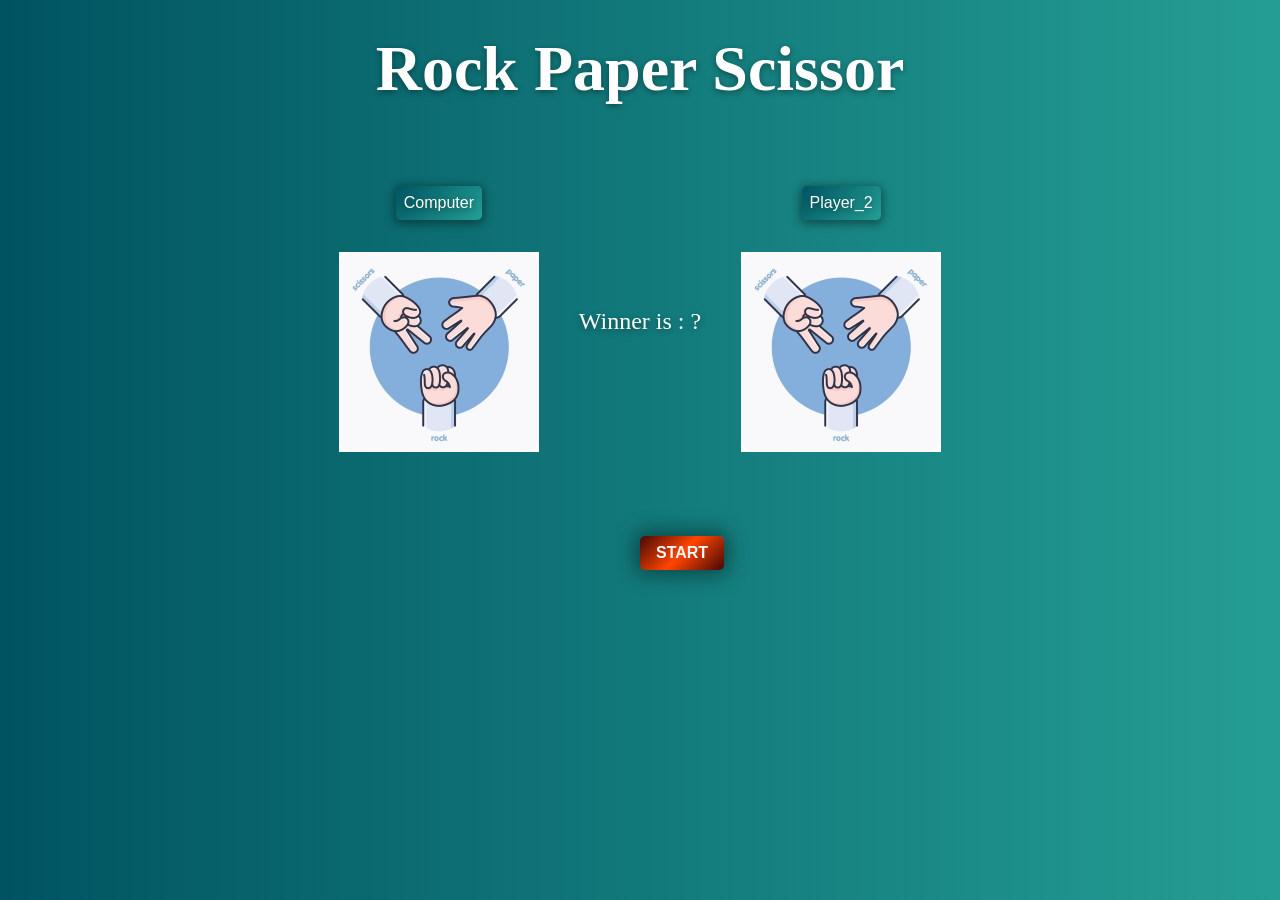
<file: Rock_Paper_Scissor/index.html>
<!DOCTYPE html>
<html lang="en">
<head>
    <meta charset="UTF-8">
    <meta name="viewport" content="width=device-width, initial-scale=1.0">
    <title>Rock Paper Scissor Game</title>
    <link rel="stylesheet" href="./style.css">
</head>
<body>
    
    <div class="wrapper">
        <header>
            <h1>Rock Paper Scissor</h1>
        </header>
        <main>
            <section id="player1" class="players">
                <button type="button" class="btn">Computer</button>
                <div class="choice">
                    <img src="./images/RPS.jpg" alt="" id="player1_choice">
                </div>
            </section>
            <section id="result" class="players">
                <p id="result">Winner is : ?</p>
            </section>
            <section id="player2" class="players">
                <button type="button" class="btn">Player_2</button>
                <div class="choice">
                    <img src="./images/RPS.jpg" alt="" id="player2_choice">
                </div>
            </section>
        </main>
        <footer>
            <button id="Start-btn">START</button>
        </footer>
    </div>

    <script src="./index.js"></script>
</body>
</html>
</file>
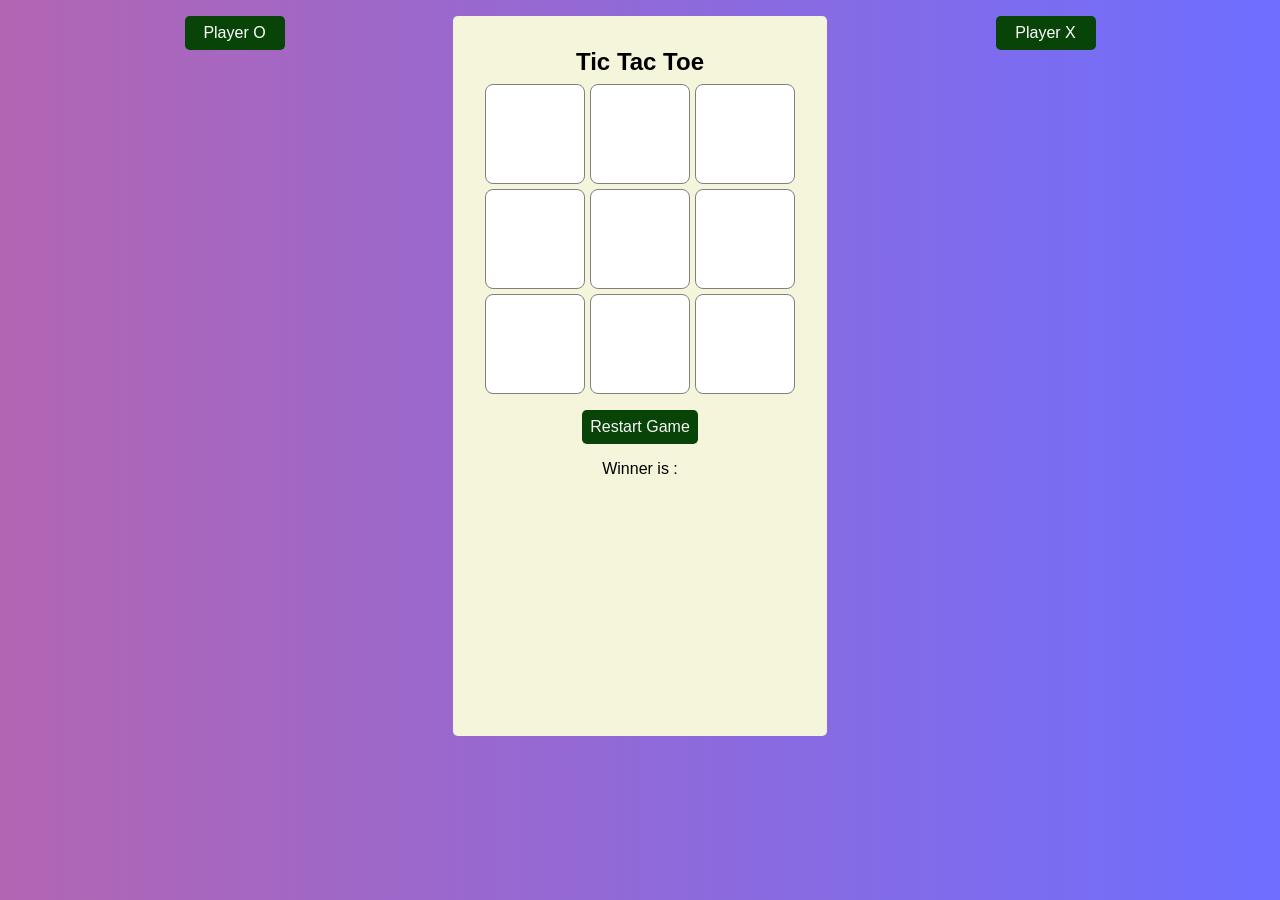
<file: Tic-Tac-Toe/index.html>
<!DOCTYPE html>
<html lang="en">
<head>
    <meta charset="UTF-8">
    <meta name="viewport" content="width=device-width, initial-scale=1.0">
    <title>Tic Tac Toe </title>
    <link rel="stylesheet" href="./style.css">
</head>
<body>
    <section id="player0">
        <div class="player-btn" id="player0-btn">
            <input type="button" value="Player O">
        </div>
        <div class="player0-img"></div>
    </section>
    <section id="game">
        <div class="container">
            <header>
                <h1>Tic Tac Toe</h1>
            </header>
            <main>
                <div id="grid">
                    <div class="box" id="0"></div>
                    <div class="box" id="1"></div>
                    <div class="box" id="2"></div>
                    <div class="box" id="3"></div>
                    <div class="box" id="4"></div>
                    <div class="box" id="5"></div>
                    <div class="box" id="6"></div>
                    <div class="box" id="7"></div>
                    <div class="box" id="8"></div>
                </div>
                <div id="restart-btn">
                    <!-- <input type="button" value="Restart Game"> -->
                    <button type="reset" id="restart">Restart Game</button>
                </div>
            </main>
            <footer>
                <p id="winning_message">Winner is : </p>
            </footer>
        </div>
    </section>
    <section id="playerx">
        <div class="player-btn" id="playerx-btn">
            <input type="button" value="Player X">
        </div>
        <div class="playerx-img"></div>
    </section>
    <script src="./index.js"></script>
</body>
</html>
</file>
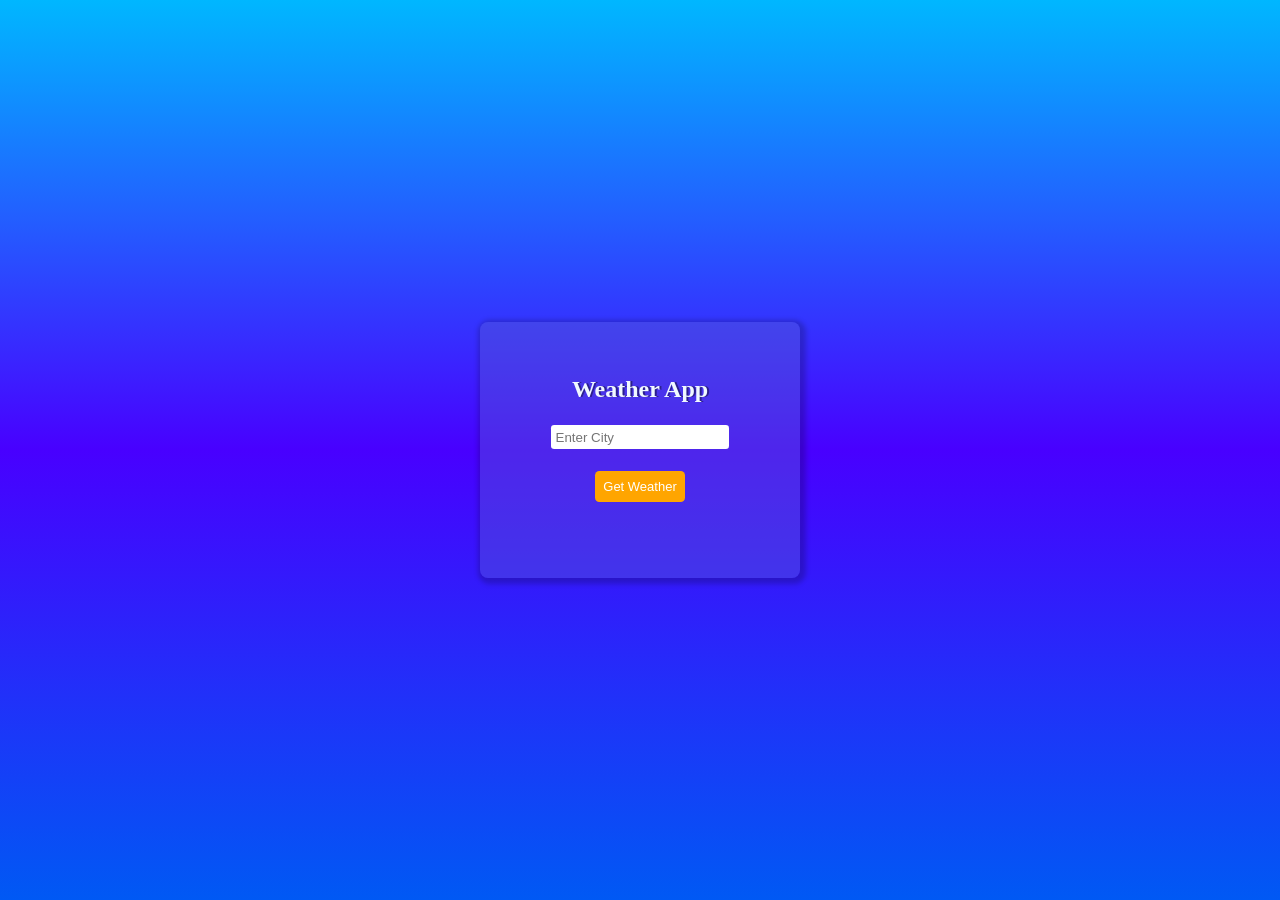
<file: Weather project/index.html>
<!DOCTYPE html>
<html lang="en">
<head>
    <meta charset="UTF-8">
    <meta name="viewport" content="width=device-width, initial-scale=1.0">
    <title>Know any Location's Weather</title>
    <link rel="stylesheet" href="./style.css">
</head>
<body>
    <main>
        <section class="container">
            <h1>Weather App</h1>
            <input type="text" placeholder="Enter City" name="City_name" id="city">
            <button type="button" id="btn">Get Weather</button>
            <div id="weatherInfo"></div>
        </section>
    </main>
    <script src="./index.js"></script>
</body>
</html>
</file>
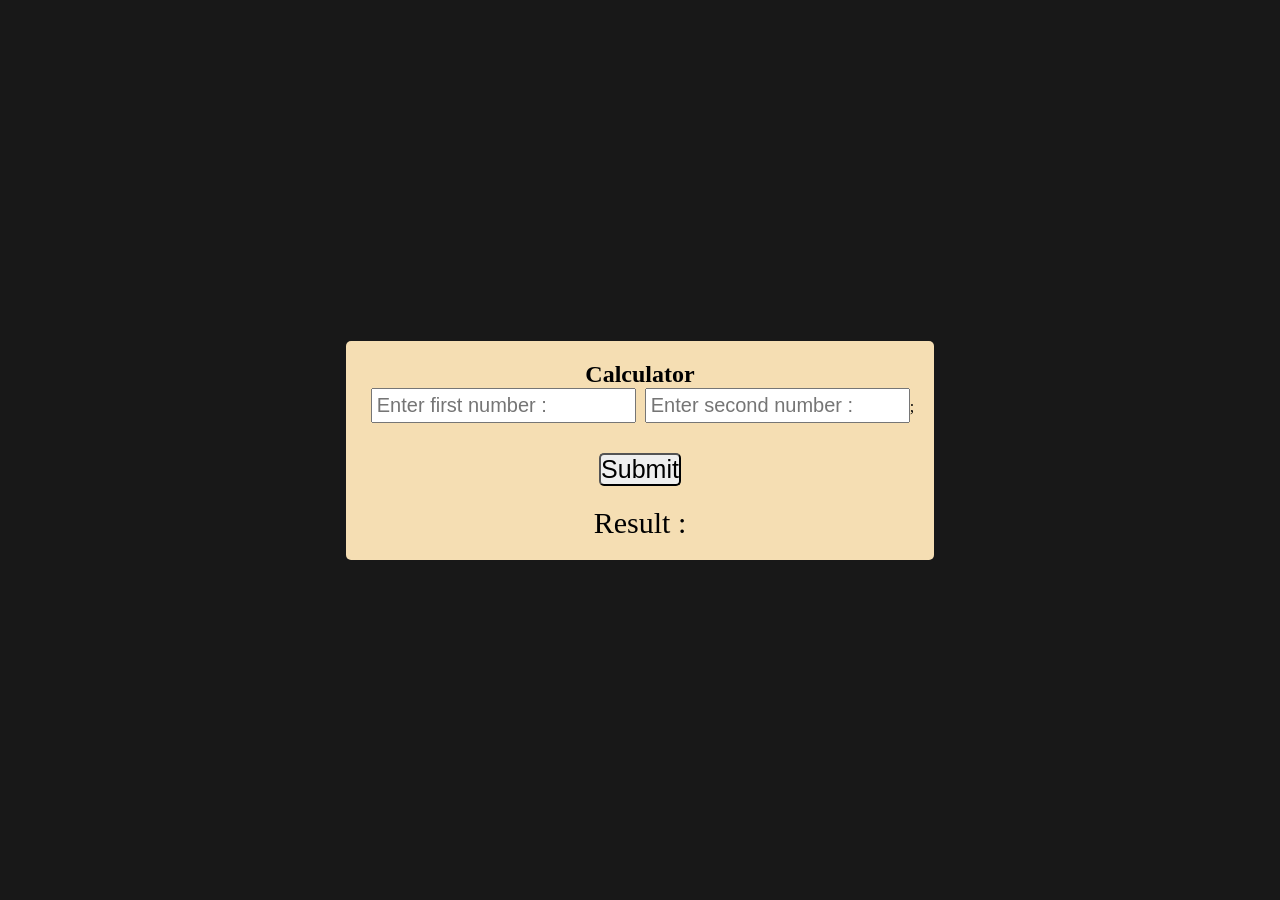
<file: Addition Calculator/addition_Calculator.html>
<!DOCTYPE html>
<html lang="en">
<head>
    <meta charset="UTF-8">
    <meta name="viewport" content="width=device-width, initial-scale=1.0">
    <title>Addition Calculator</title>
    <link rel="stylesheet" href="./addition_Calculator.css">
</head>
<body>
    <section id="root">
        <h1>Calculator</h1>
        <div id="root2">
            <input id="first" type="number" placeholder="Enter first number :">
            <input id="second" type="number" placeholder="Enter second number :">;
        </div>
        <button>Submit</button>
        <div id="result">Result : </div>
        </section>
        <script src="./addition_Calculator.js"></script>
</body>
</html>
</file>
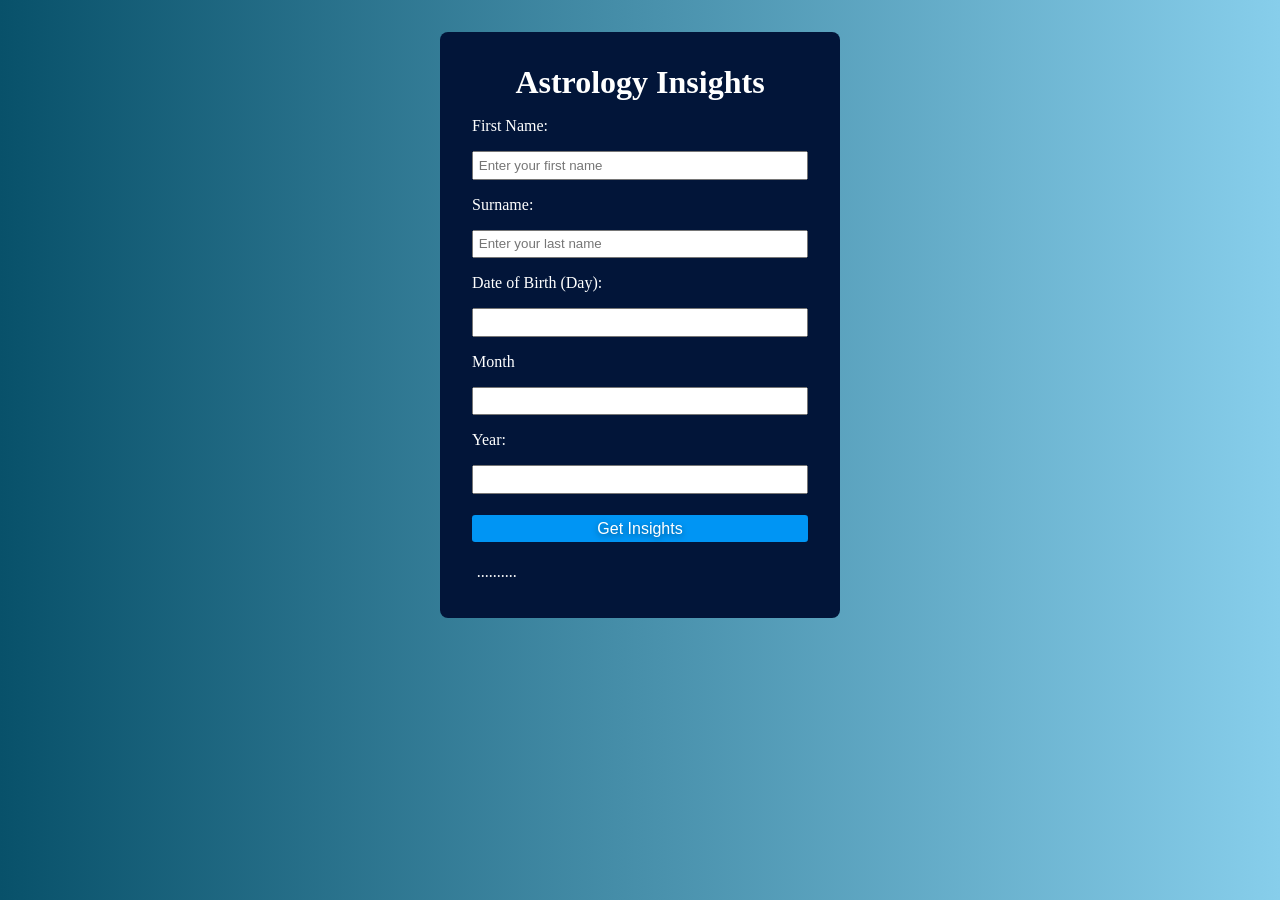
<file: Astrology App/astrology.html>
<!DOCTYPE html>
<html lang="en">
<head>
    <meta charset="UTF-8">
    <meta name="viewport" content="width=device-width, initial-scale=1.0">
    <title>Astorology</title>
    <link rel="stylesheet" href="./astrology.css">
</head>
<body>
    <main>
        <h1>Astrology Insights</h1>
        <section>
        <form action="" id="form">

            <label for="fname">First Name:</label>
            <input type="text"  id="fname" placeholder="Enter your first name" name="firstName" minlength="3" required>
            <label for="lname">Surname:</label>
            <input type="text" id="lname" placeholder="Enter your last name" name="lastName" minlength="3" required>
            <label for="DOB">Date of Birth (Day):</label>
            <input type="number" name="date" id="DOB" min="1" max="31" required>
            <label for="month">Month</label>
            <input type="number" name="month" id="month" min="1" max="12" required>
            <label for="year">Year:</label>
            <input type="number" name="year" id="year" min="1900" max="2026" title="Enter the valid year.." required>
            <input type="submit" value="Get Insights" id="btn">
            <p id="result">..........</p>
        </form>
    </section>
    </main>
   
    <script src="./astrology.js"></script>
</body>
</html>
</file>
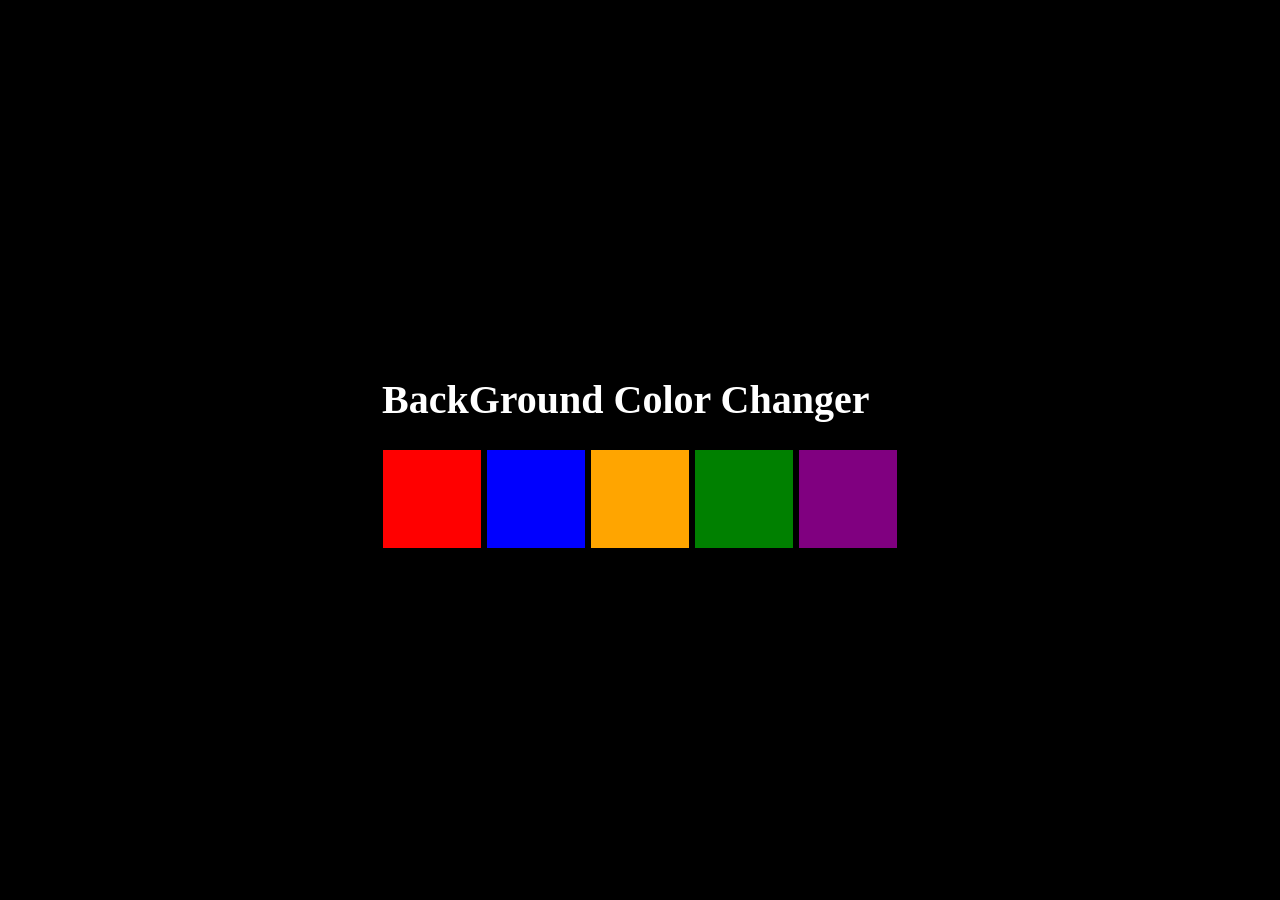
<file: Background Color Changer Via Button/background_color_change_using_EventBubbling.html>
<!DOCTYPE html>
<html lang="en">
<head>
    <meta charset="UTF-8">
    <meta name="viewport" content="width=device-width, initial-scale=1.0">
    <title>BackGround Color Changer</title>
    <link rel="stylesheet" href="./background_color_change_using_EventBubbling.css">
</head>
<body>
    <main id="root">
        <h1 style="color: white; font-size: 40px;">BackGround Color Changer</h1>
        <button id="red"></button>
        <button id="blue"></button>
        <button id="orange"></button>
        <button id="green"></button>
        <button id="purple"></button>
    </main>
    <script src="./background_color_change_using_EventBubbling.js"></script>
</body>
</html>
</file>
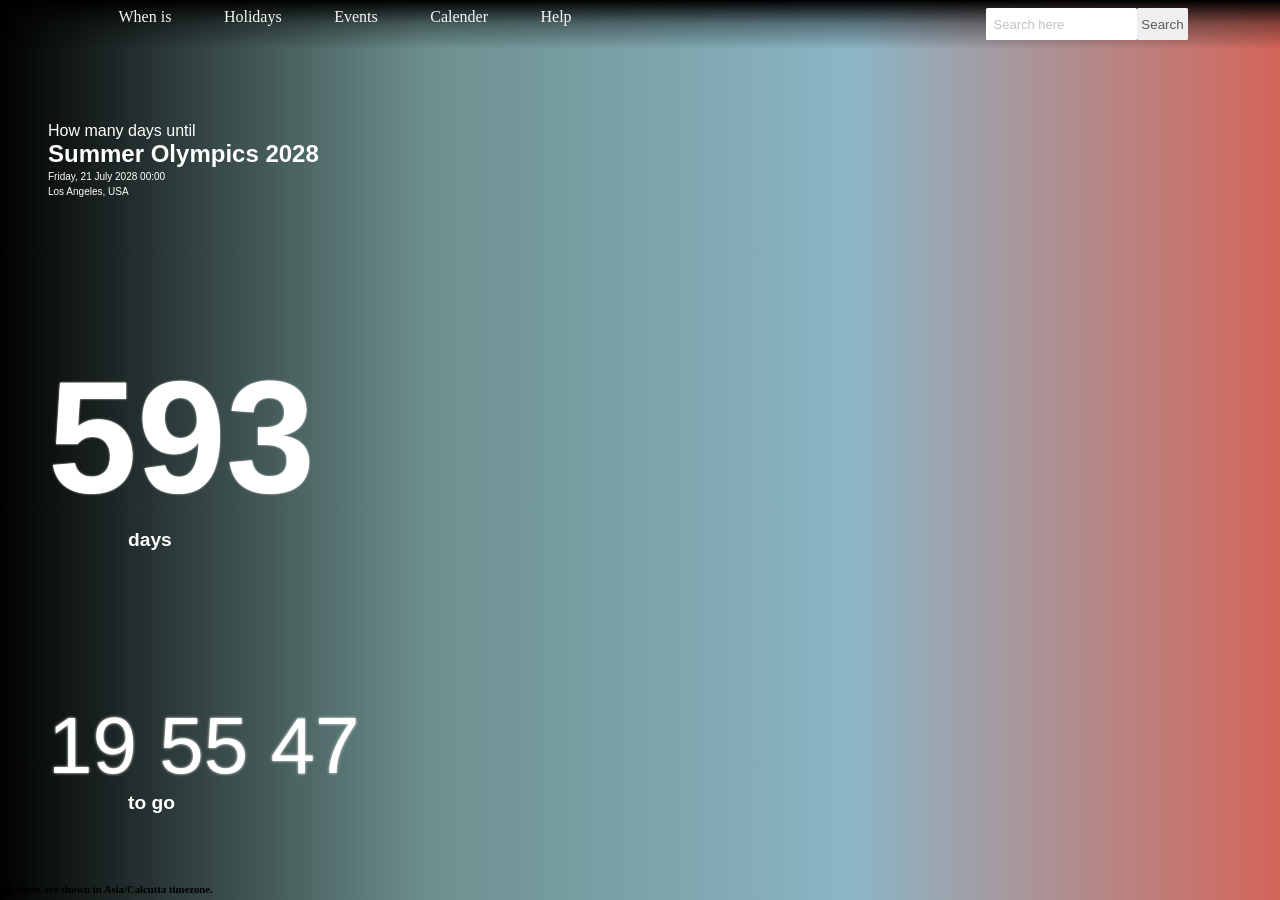
<file: Days to go Project/summer_olmpy.html>
<!DOCTYPE html>
<html lang="en">
<head>
    <meta charset="UTF-8">
    <meta name="viewport" content="width=device-width, initial-scale=1.0">
    <title>Summer Olympics 2028</title>
    <link rel="stylesheet" href="./summer_olmpy.css">
</head>
<body>
    <header>
        <nav>
            <div id="left">
                <ul id="navlinks" style="list-style-type: none;">
                    <li><a href="#">When is</a></li>
                    <li><a href="#">Holidays</a></li>
                    <li><a href="#">Events</a></li>
                    <li><a href="#">Calender</a></li>
                    <li><a href="#">Help</a></li>
                </ul>
            </div>
            <div id="right">
                <input type="text" placeholder="Search here">
                <button>Search</button>
            </div>
        </nav>
    </header>
    <main>
        <section id="name">
            <p id="info">How many days until</p>
            <h1>Summer Olympics 2028</h1>
            <p id="date">Friday, 21 July 2028 00:00</p>
            <p id="location">Los Angeles, USA</p>
        </section>
        <section id="day">
            <div id="days"></div>
            <p id="display_days_left">days</p>
        </section>
        <section id="time">
            <div id="timer"></div>
            <p id="display_time_left">to go </p>
        </section>
    </main>
    <footer><h6>All times are shown in Asia/Calcutta  timezone.</h6></footer>
    <script src="./summer_olmpy.js"></script>
</body>
</html>
</file>
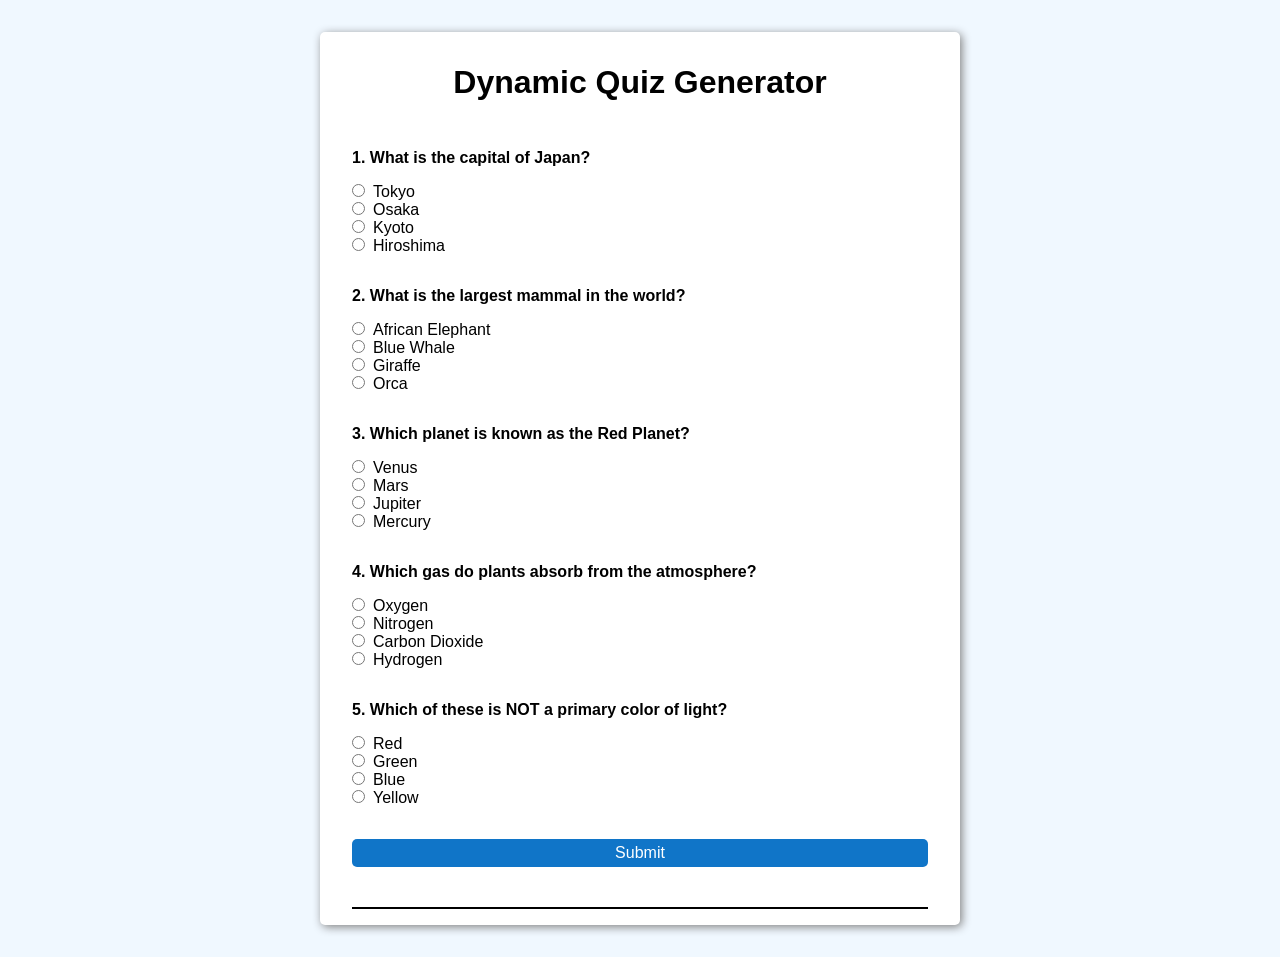
<file: Dynamic Quiz Generator/dynamic_quiz.html>
<!DOCTYPE html>
<html lang="en">

<head>
    <meta charset="UTF-8">
    <meta name="viewport" content="width=device-width, initial-scale=1.0">
    <title>Dynamic Quiz</title>
    <link rel="stylesheet" href="./dynamic_quiz.css">
</head>

<body>
    <div class="container">
        <header>
            <h1>Dynamic Quiz Generator</h1>
        </header>
        <main>

            <form action="" id="quizForm">



            </form>
        </main>
        <footer>
            <section></section>
        </footer>
    </div>
    <script src="./dynamic_quiz.js"></script>
</body>

</html>
</file>
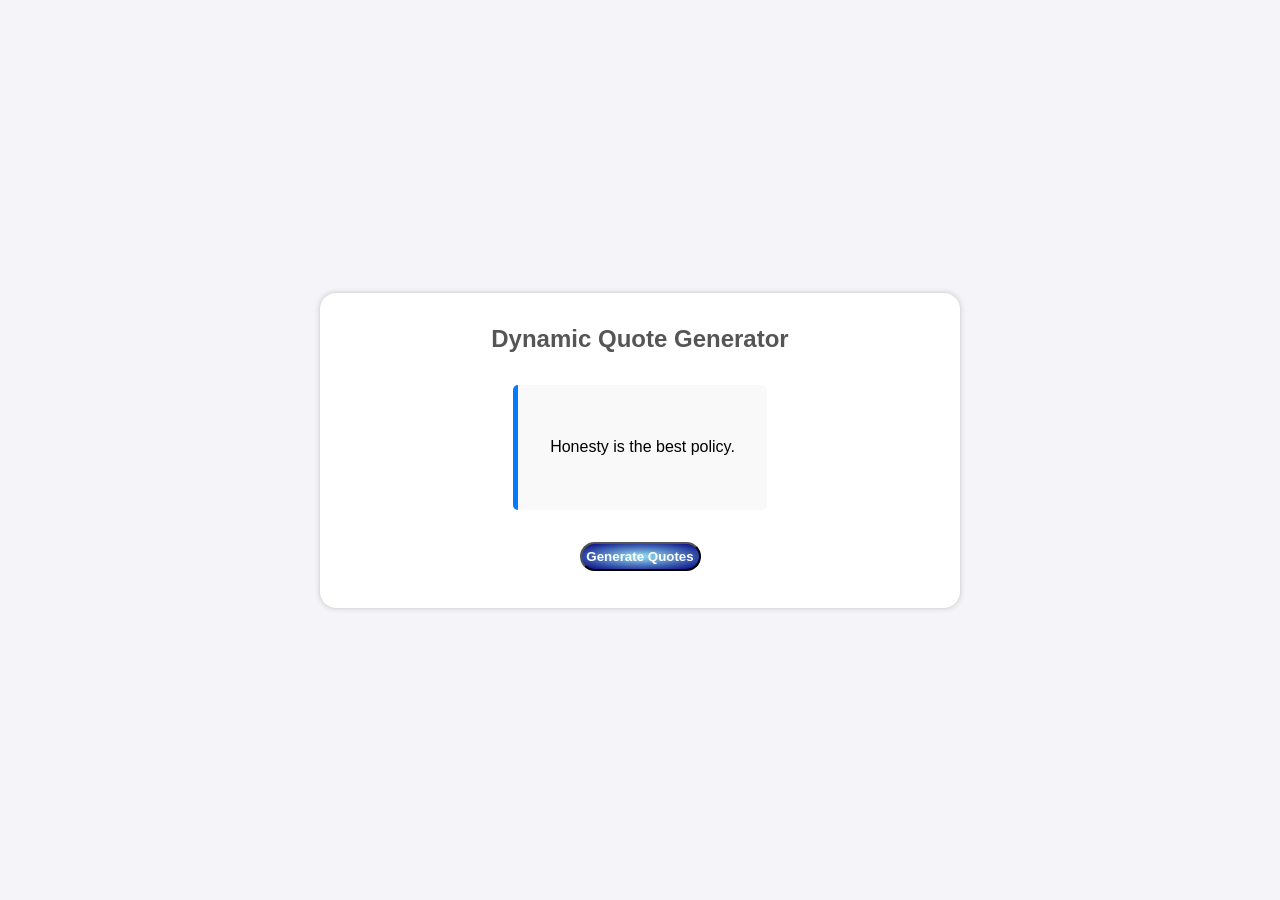
<file: Dynamic_Quote_Generator/Dynamic_Quote_Generator.html>
<!DOCTYPE html>
<html lang="en">
<head>
    <meta charset="UTF-8">
    <meta name="viewport" content="width=device-width, initial-scale=1.0">
    <title>Dynamic Quote Generator</title>
    <link rel="stylesheet" href="./dynamic_quote_generator.css">
</head>
<body>

    <section class="outer_container">
        <header>
            <h1>Dynamic Quote Generator</h1>
        </header>
        <main>
                <p>Honesty is the best policy.</p>
        </main>
        <button>Generate Quotes</button>
    </section>
    <script src="dynamic_quote_generator.js"></script>
</body>
</html>
</file>
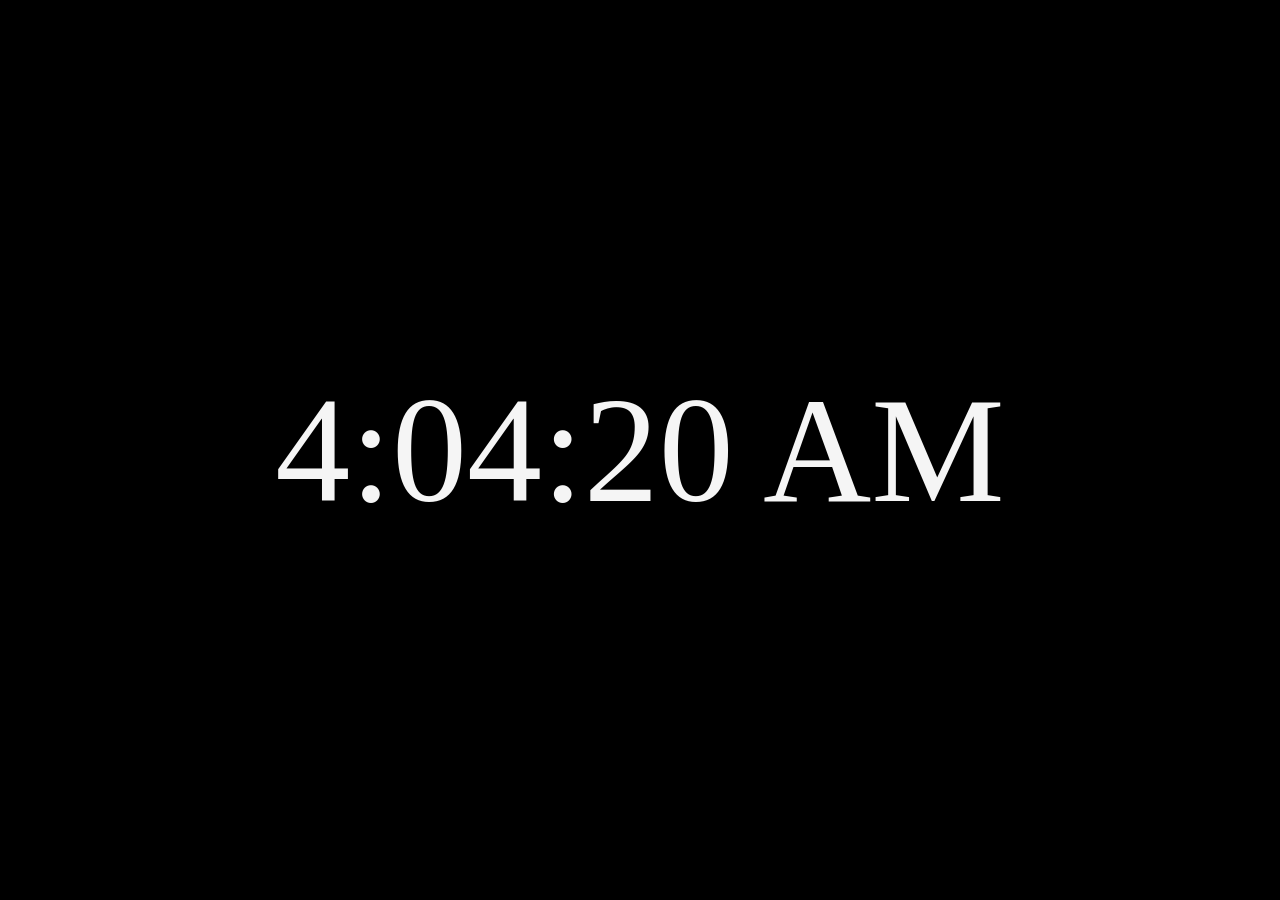
<file: FullScreen_Digital_Clock/fullScreenClock.html>
<!DOCTYPE html>
<html lang="en">
    <head>
        <meta charset="UTF-8">
        <meta name="viewport" content="width=device-width, initial-scale=1.0"> 
        <title>Full Screen Clock Project</title>
    </head>
    <body style="background-color: black; color: whitesmoke;">
        <main id="root">
        </main>
        <script src="./fullScreenClock.js"></script>
    </body>
</html>
</file>
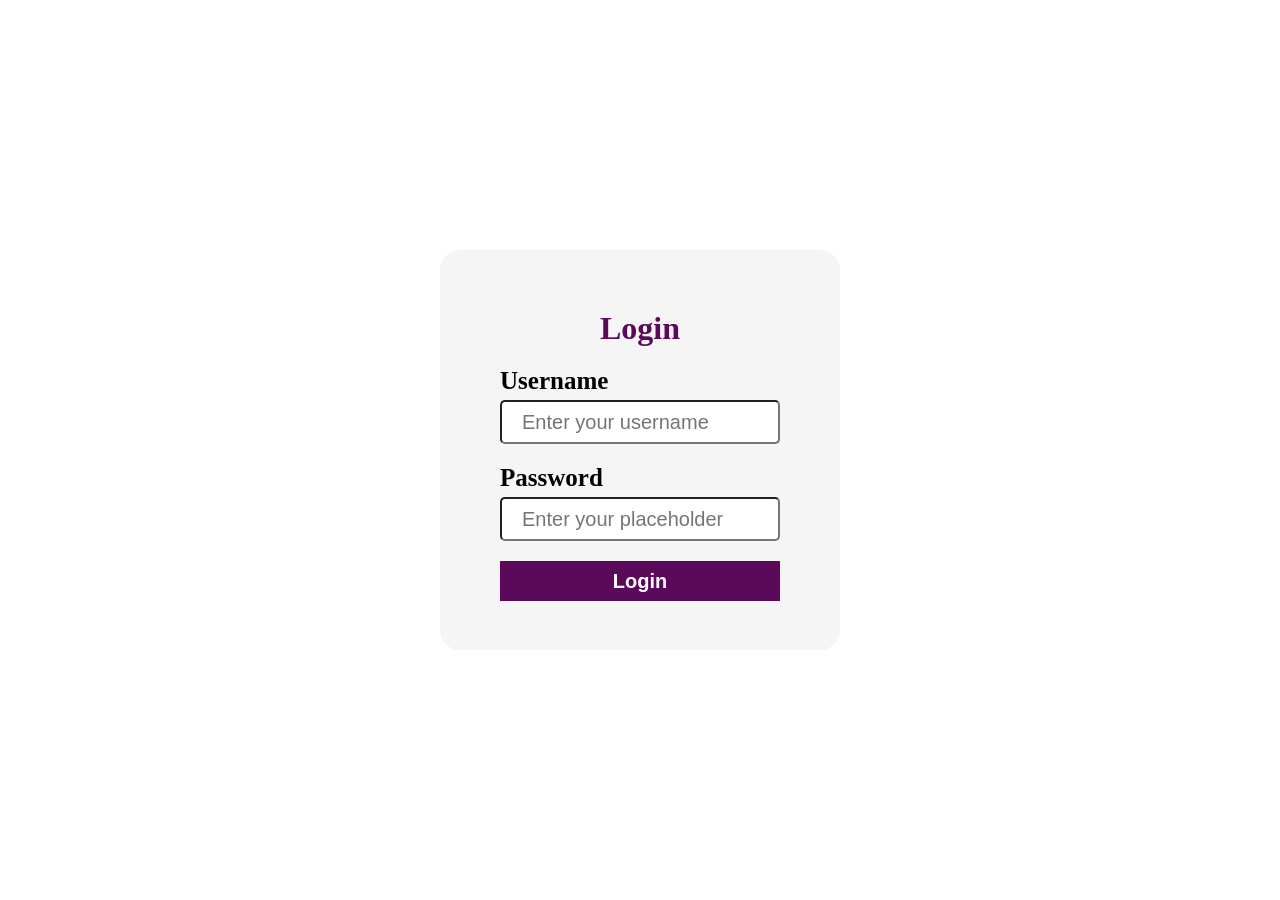
<file: Login Form using HTML & CSS/loginform.html>
<!DOCTYPE html>
<html lang="en">
<head>
    <meta charset="UTF-8">
    <meta name="viewport" content="width=device-width, initial-scale=1.0">
    <title>Login Form</title>
    <link rel="stylesheet" href="./loginform.css">
</head>
<body>
    <div class="container">
        <form>
            <h1>Login</h1>
            <div class="username">
                <label for="username">Username</label>
                <input type="text" id="username" placeholder="Enter your username" name="username">
            </div>
            <div class="pass">
                <label for="pass">Password</label>
                <input type="password" id="pass" placeholder="Enter your placeholder" name="password">
            </div>
            <button>Login</button>
        </form>
    </div>
</body>
</html>
</file>
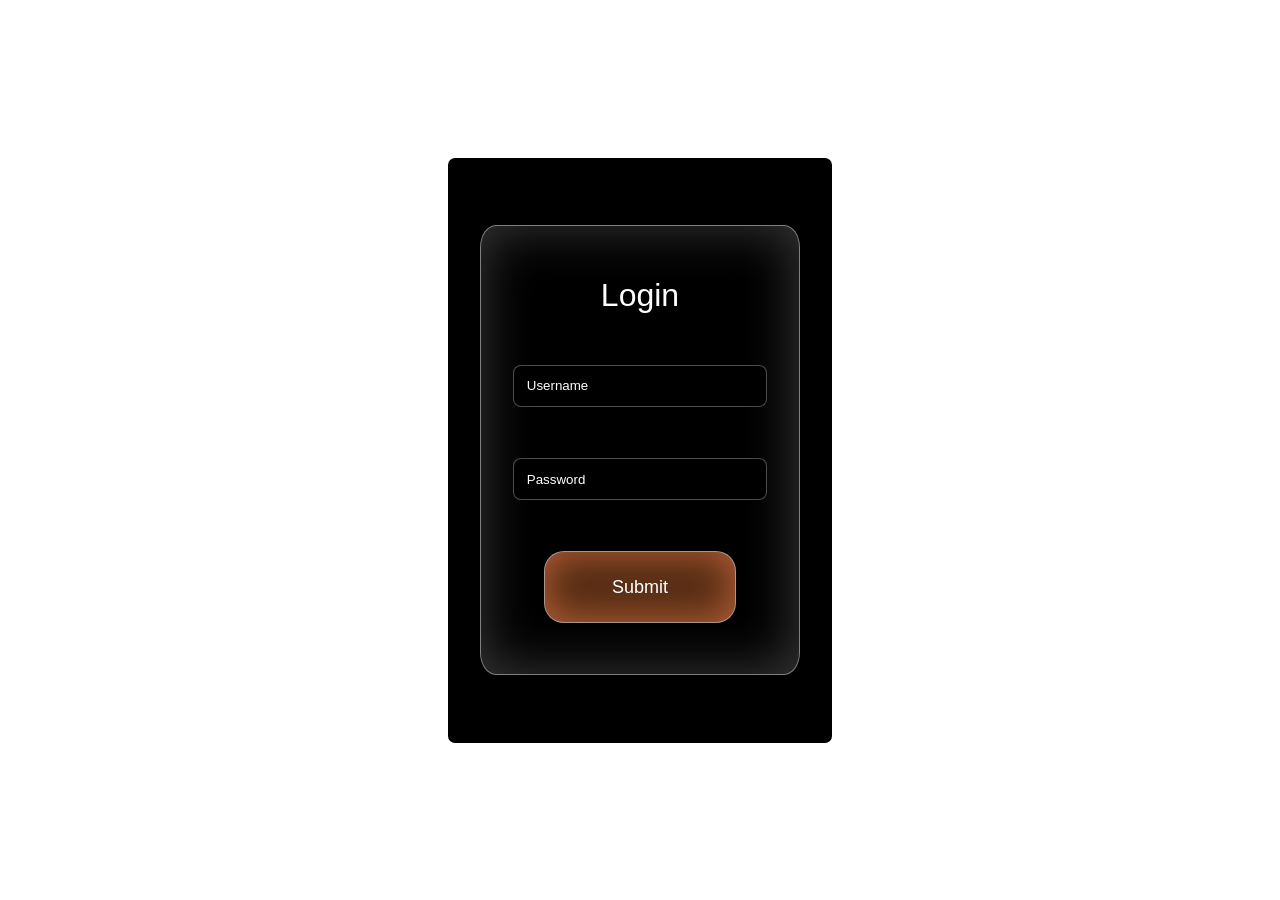
<file: Login_Form/login.html>
<!DOCTYPE html>
 <html lang="en">
 <head>
    <meta charset="UTF-8">
    <meta name="viewport" content="width=device-width, initial-scale=1.0">
    <title>Login Form</title>
    <link rel="stylesheet" href="./login.css">
 </head>
 <body>
    <div class="card">
        <div class="container">
            <h1>Login</h1>
            <div class="username">
                <input type="text" placeholder="Username">
            </div>
            <div class="password">
                <input type="password" placeholder="Password">
            </div>
            <button type="submit">Submit</button>
        </div>
    </div>
 </body>
 </html>
</file>
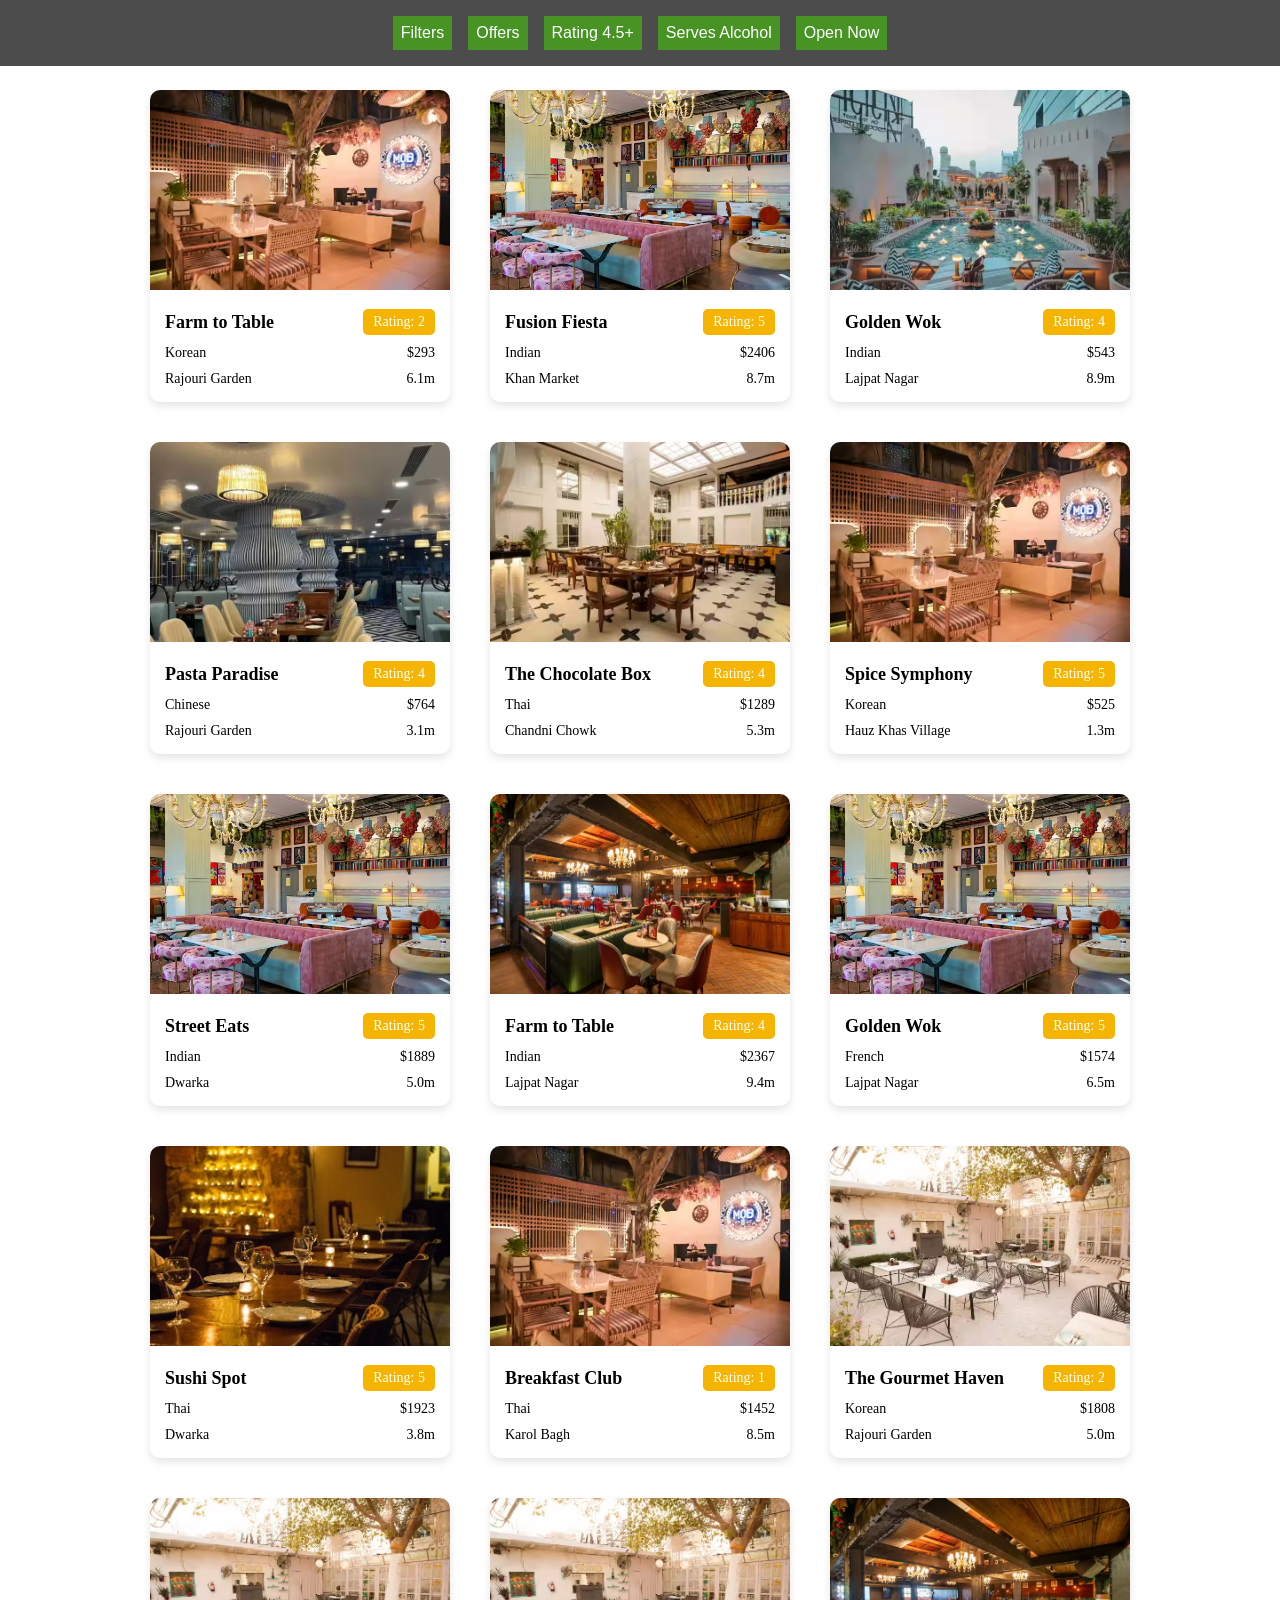
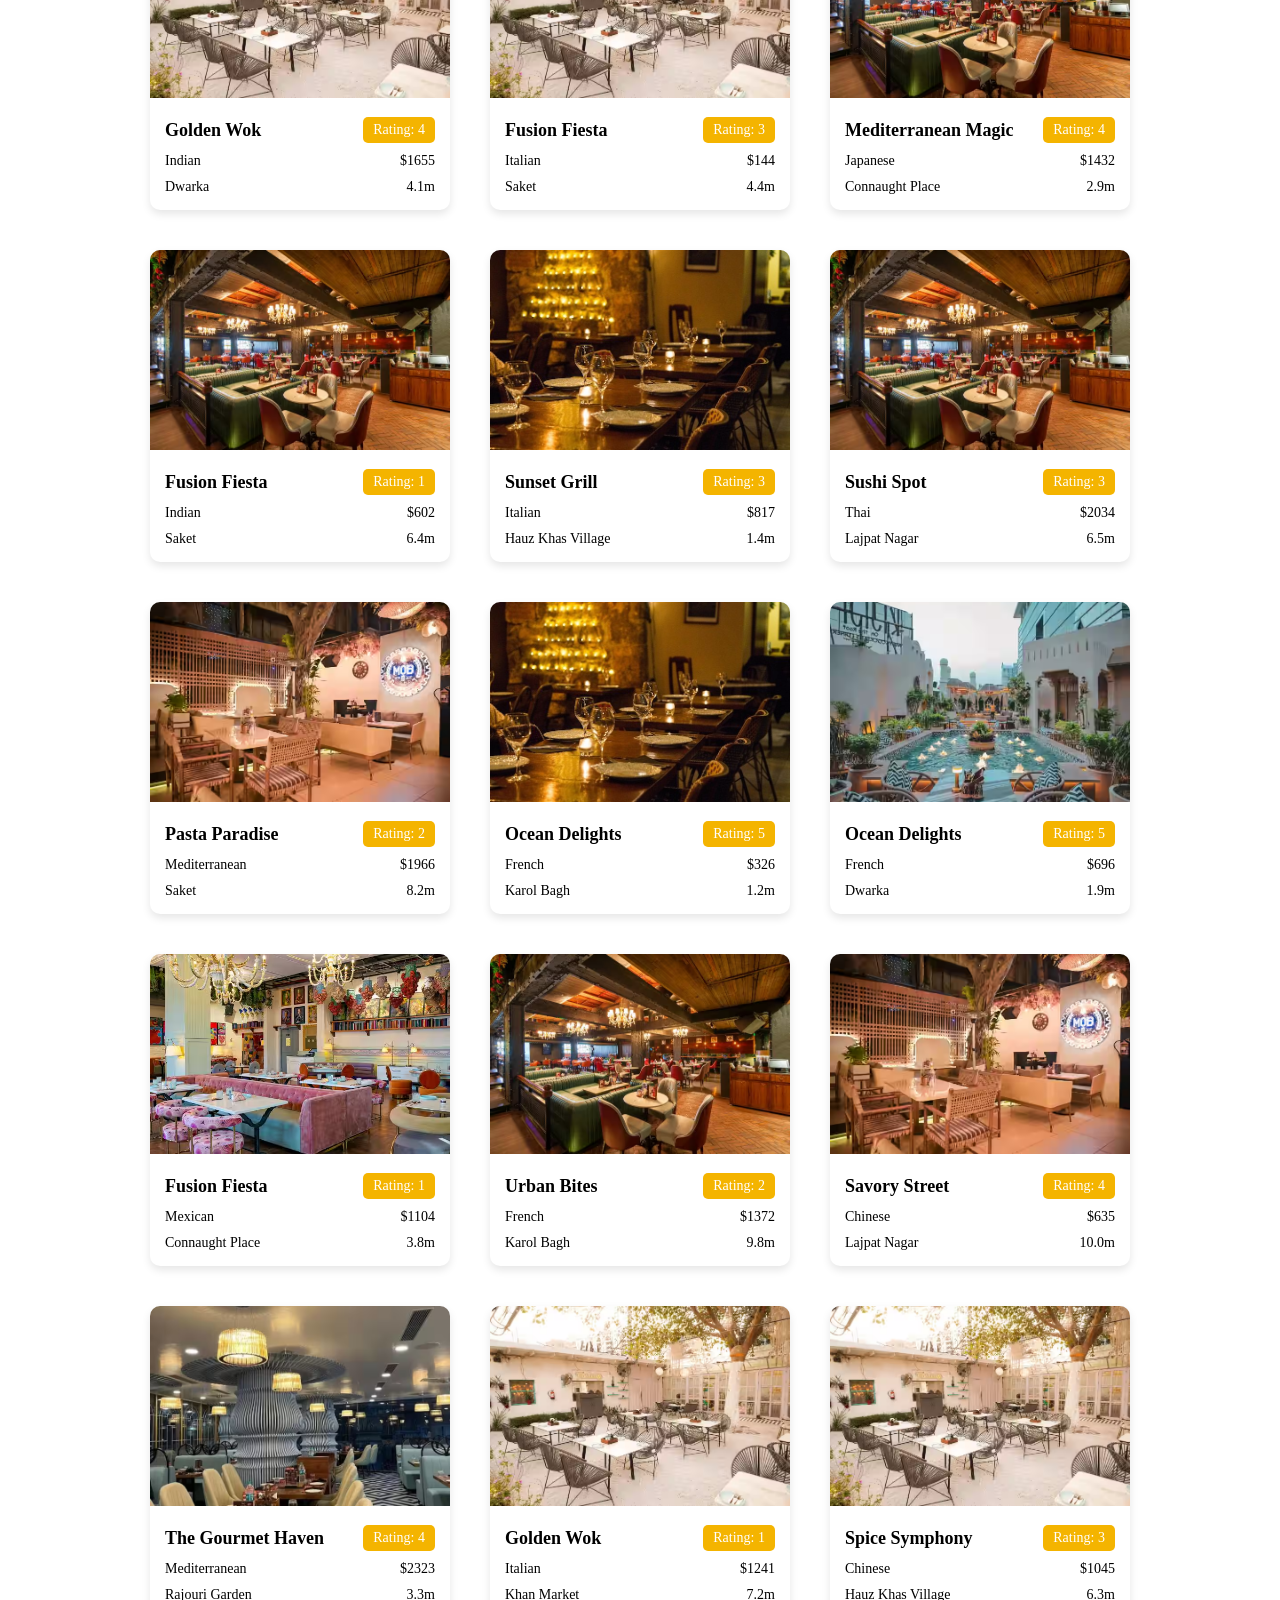
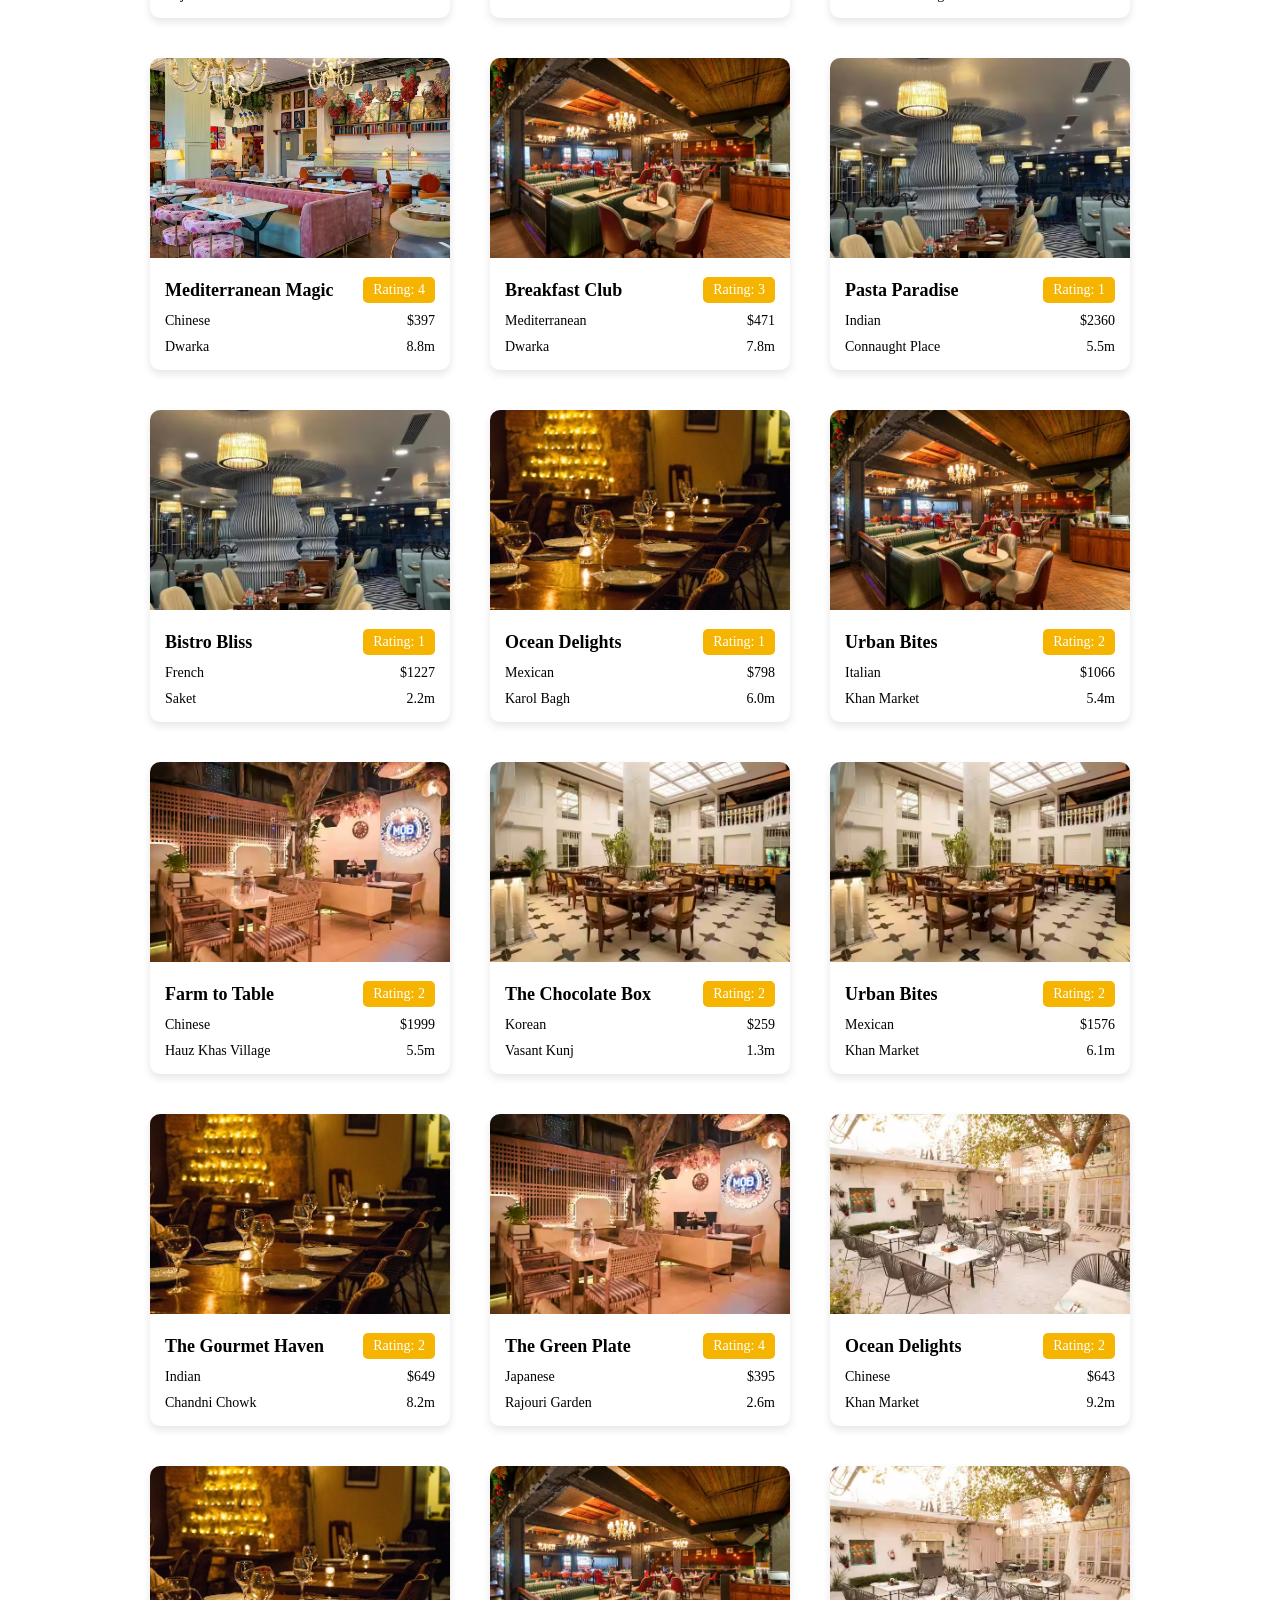
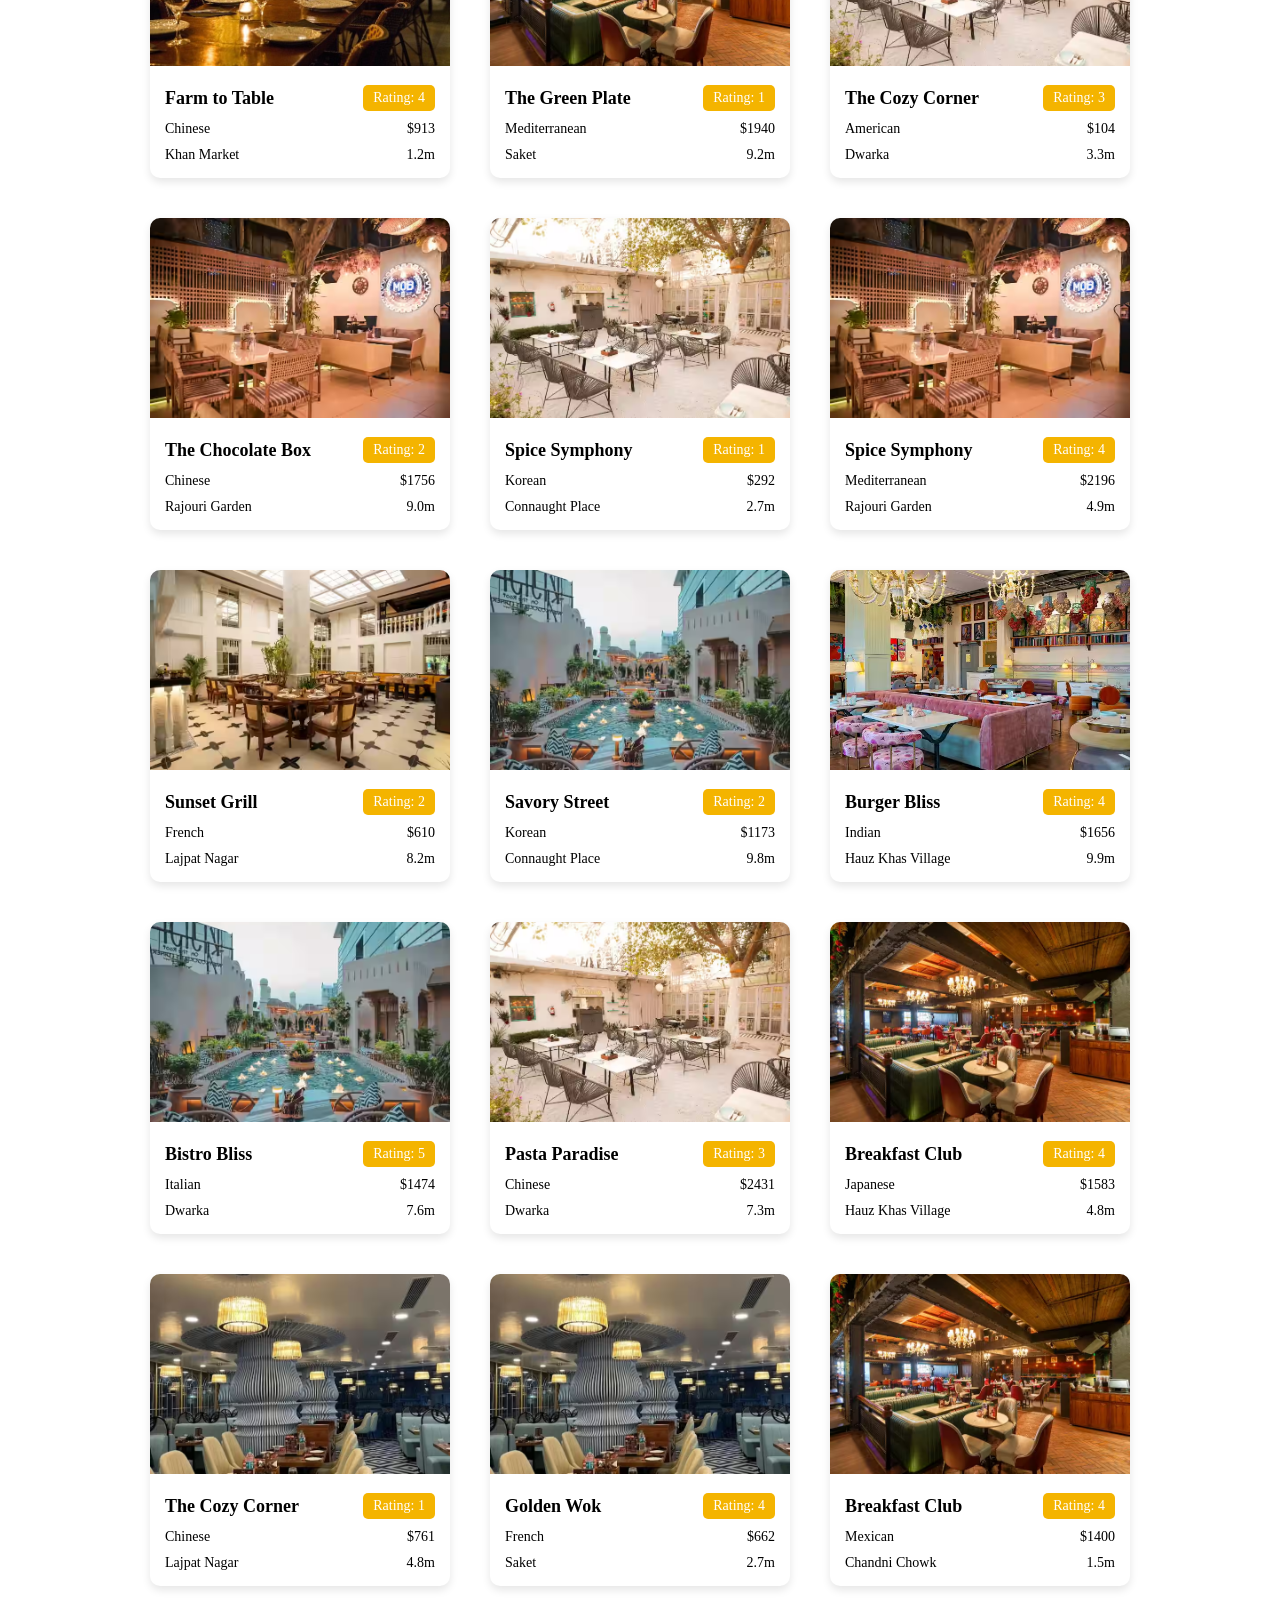
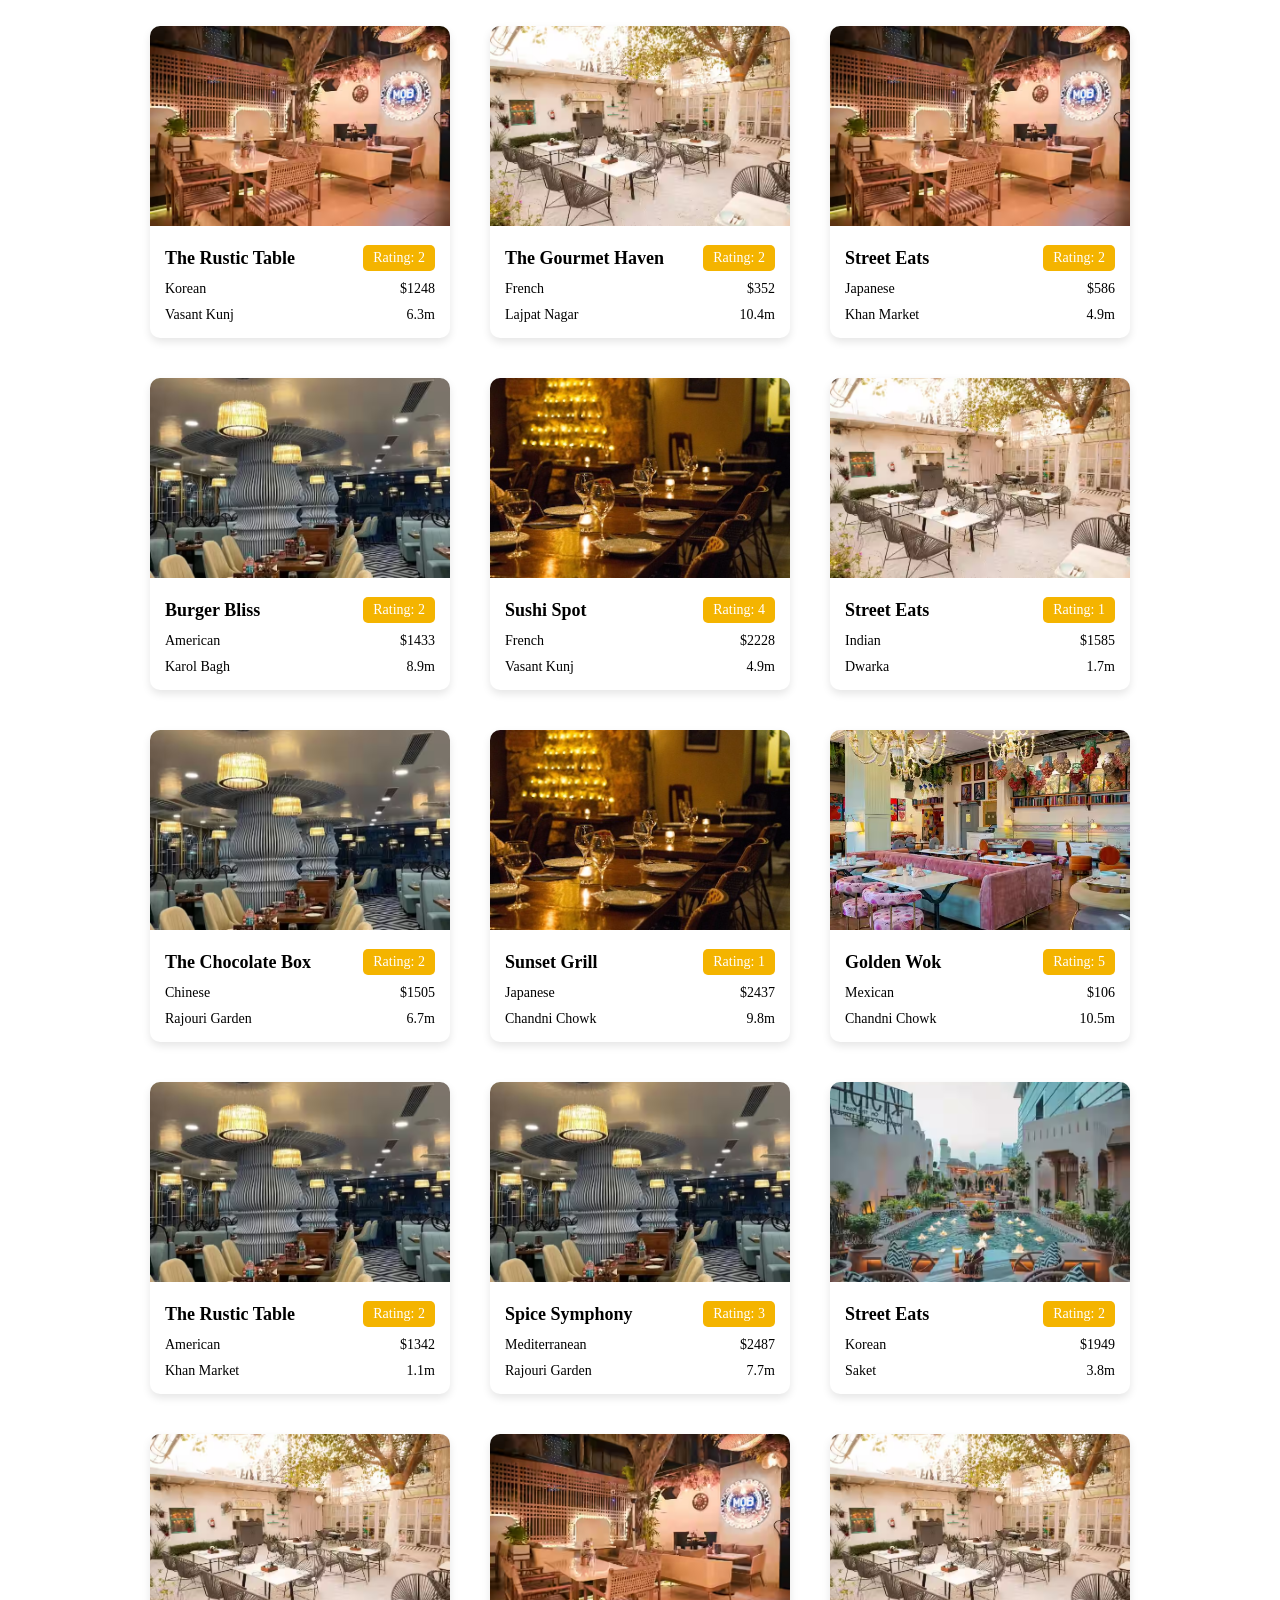
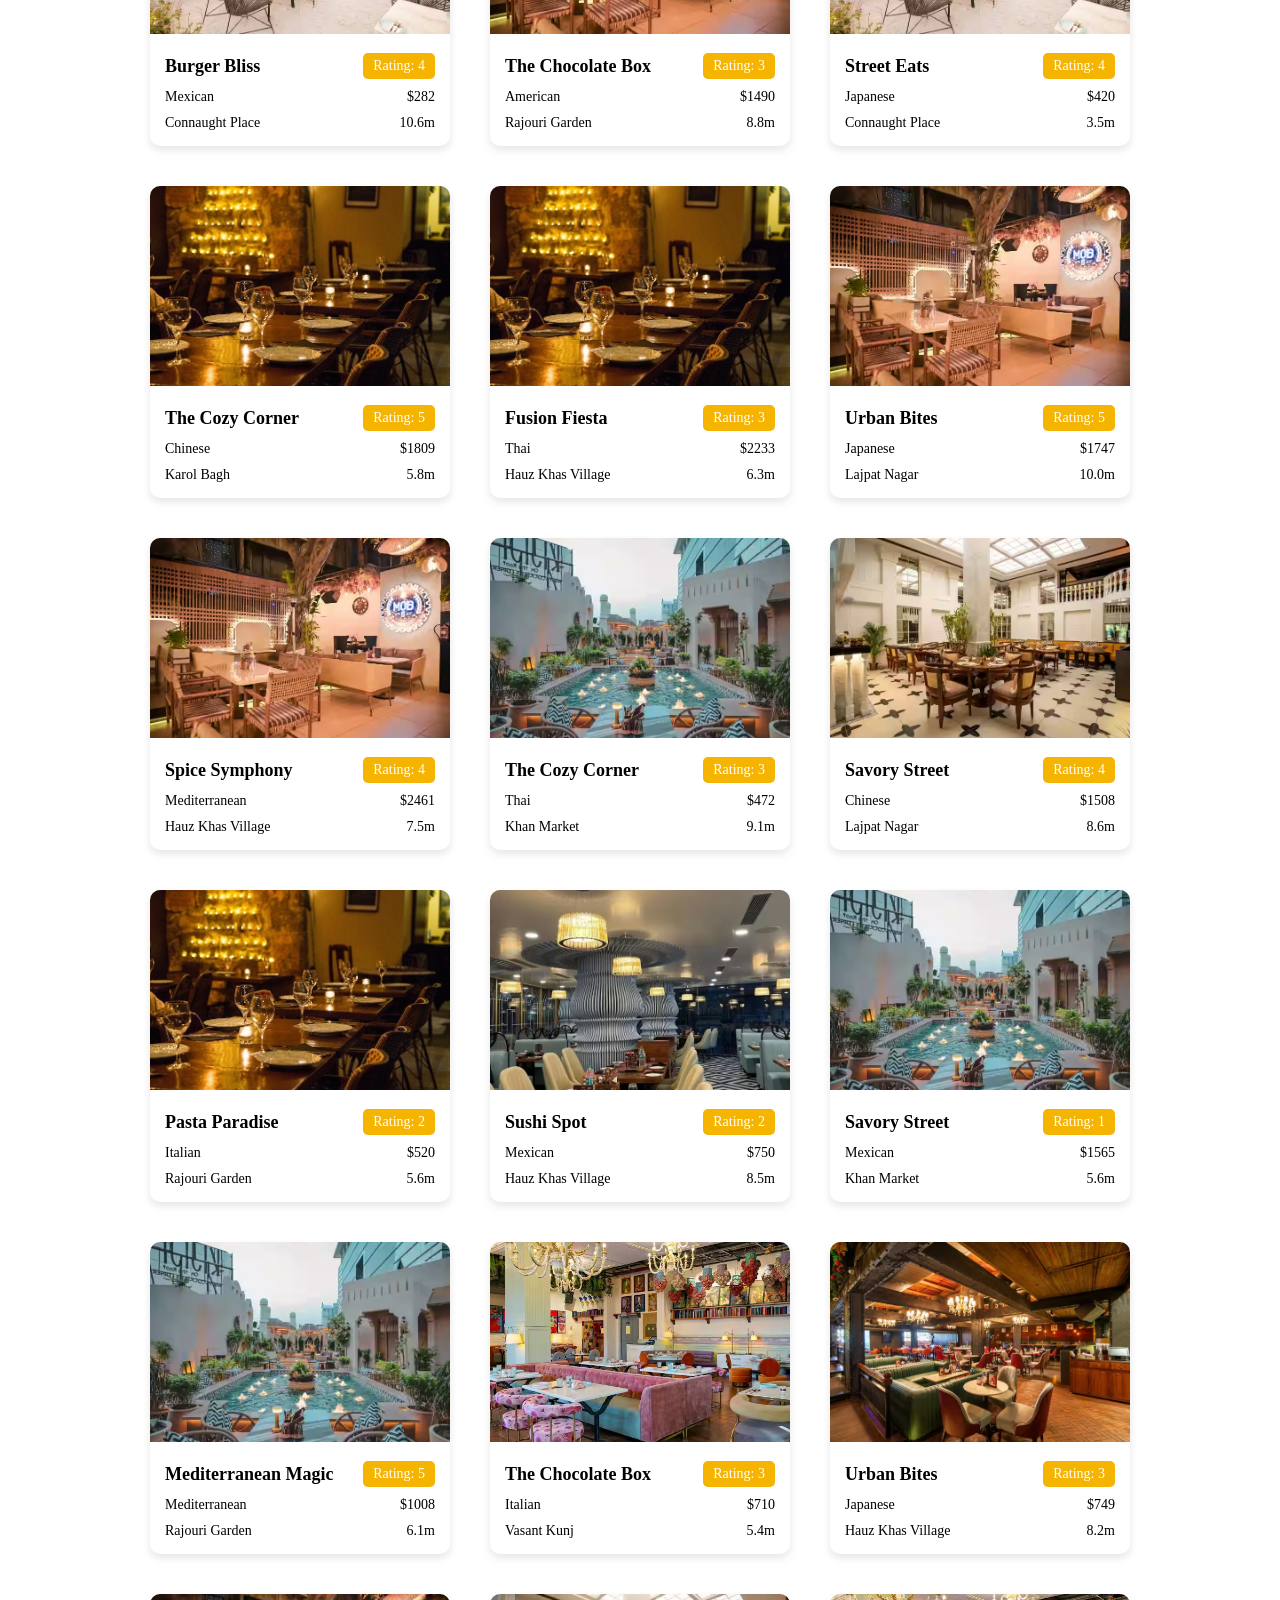
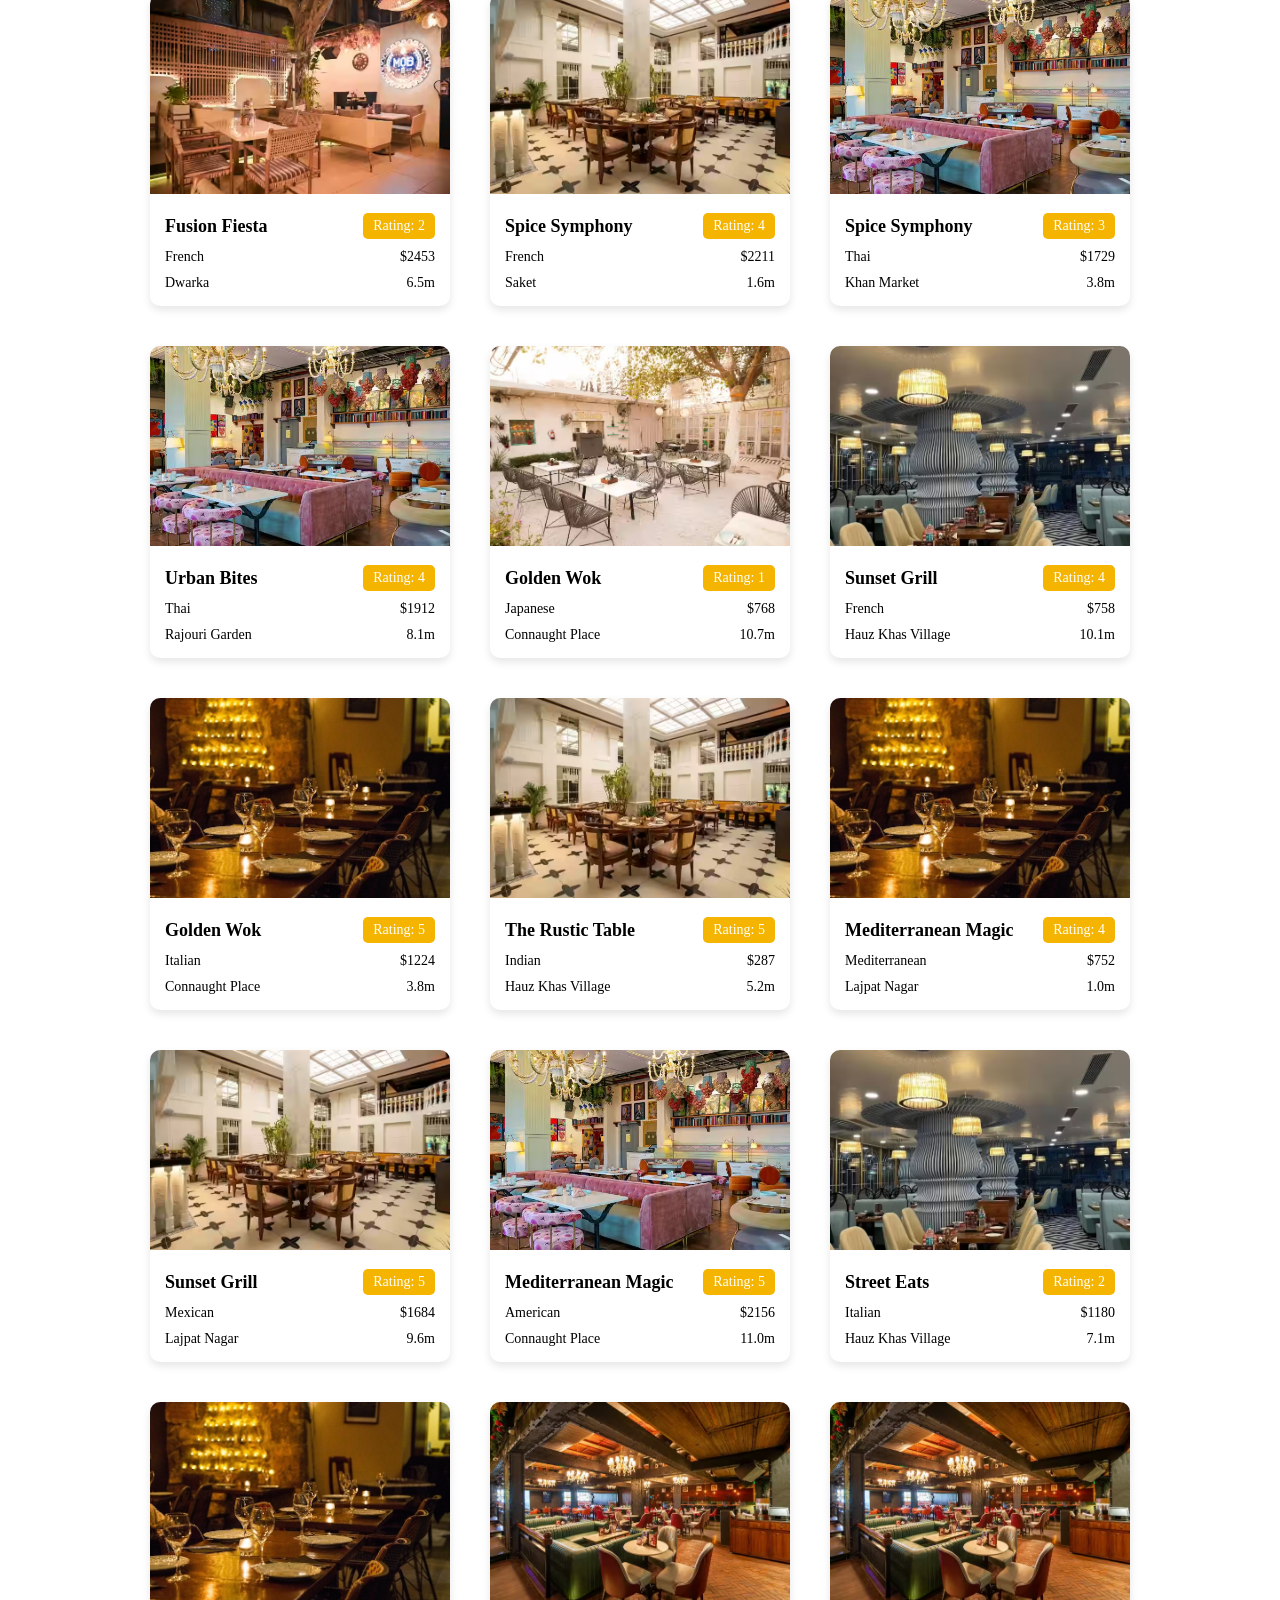
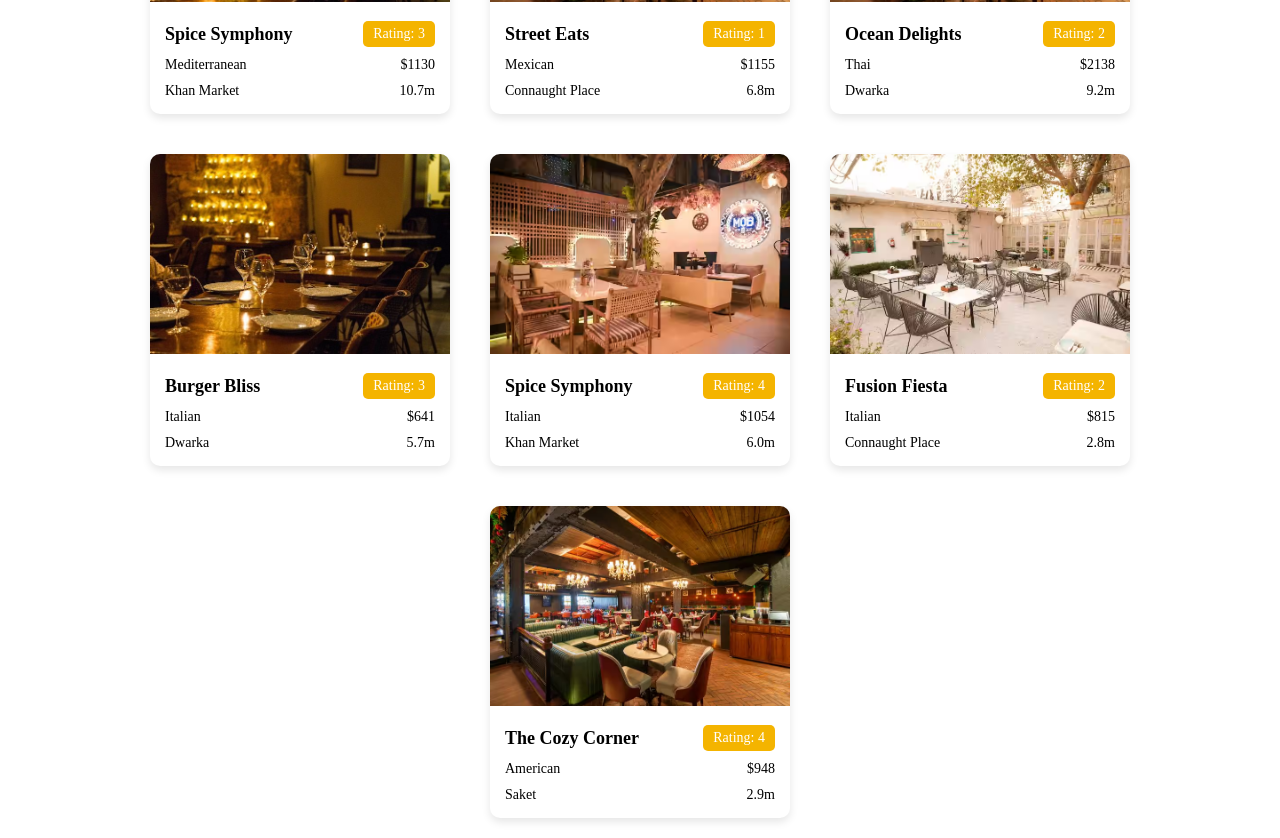
<file: Restaurant Finder/restaurant_finder.html>
<!DOCTYPE html>
<html lang="en">
<head>
    <meta charset="UTF-8">
    <meta name="viewport" content="width=device-width, initial-scale=1.0">
    <title>Restaurant</title>
    <link rel="stylesheet" href="./restaurant_finder.css">
</head>
<body>
    
    <header>
        <div id="btns">
            <button id="Filters" class="btn">Filters</button>
            <button id="Offers" class="btn">Offers</button>
            <button id="Rating" class="btn">Rating 4.5+</button>
            <button id="Alcohol" class="btn">Serves Alcohol</button>
            <button id="Open" class="btn">Open Now</button>
        </div>
    </header>
    
    <!-- Inserting all the cards here -->
    
    <div id="root">
        
    </div>

    <div id="filterPopup" class="hidden">
        <h3>Choose Filter</h3>
        <div class="filterOption">
            <input type="radio" id="sortByRating" name="filterOption" value="rating">
            <label for="sortByRating">Sort By Rating</label>
        </div>
        <div class="filterOption">
            <input type="radio" name="filterOption" id="sortHightToLow" value="highLow">
            <label for="sortHightToLow">High to Low (Price)</label>
        </div>
        <div class="filterOption">
            <input type="radio" name="filterOption" id="costOption" value="costLowHigh">
            <label for="costOption">Cost: Low to High</label>
        </div>
        <div class="filterOption">
            <input type="radio" name="filterOption" id="distanceOption" value="distance">
            <label for="distanceOption">Distance</label>
        </div>
        <button id="applyFilter">Apply</button>
        <button id="closeFilter">Close</button>
    </div> 
    
    <script src="./restaurant_finder.js"></script>
</body>
</html>
</file>
<file: Rock_Paper_Scissor/style.css>
*
{
    margin: 0;
    padding: 0;
    box-sizing: border-box;
}
body
{
    background: linear-gradient(to right,#005461,#249E94);
    color: white;
    text-shadow: 0 2px 6px rgba(0,0,0,0.4);
}

.wrapper
{
  display: flex;   
  flex-direction: column;
  justify-content: center;
  align-items: center;
  flex-wrap: wrap;
  padding: 2rem;
}

header h1
{
    font-size: 4rem;
    text-align: center;
}

main
{
    display: flex;
    justify-content: center;
    align-items: center;
    width: 100%;
    padding: 5rem;
    gap: .5rem;
    text-align: center;
    /* border: 2px solid white; */
   
}
.players
{
    display: flex;
    flex-direction: column;
    justify-content: center;
    align-items:center;
    gap: 2rem;
    /* border: 2px solid whitesmoke; */
}

img
{
    max-width: 100%;
    height: auto;
}
.btn
{
    background:linear-gradient(135deg,#005461,#249E94);
    color: white;
    border: none;
    padding: .5rem;
    border-radius: .3rem;
    font-size: medium;
    text-shadow: 0 2px 6px rgba(0,0,0,0.4);
    box-shadow: 0 2px 10px 2px rgba(0,0,0,0.4);
}

#result p
{
    padding: 2rem;
    font-size: x-large;
    text-align: center;
}
footer
{
    position: relative;
}

#Start-btn
{
    
    position: absolute;
    top: 0px;
    padding: .5rem 1rem .5rem 1rem;
    border-radius: 5px;
    border: none;
    background:linear-gradient(135deg,rgb(69, 8, 8),orangered,rgb(69, 8, 8)) ;
    font-size: medium;
    font-weight: bold;
    color: whitesmoke;
    box-shadow: 0 0 20px 5px  rgba(0, 0, 0, 0.406);
}

#Start-btn:hover
{
    cursor: pointer;
    background:linear-gradient(#005461,#249E94);
    color: white;

}


@media (max-width:500px)
{
    header h1
    {
        font-size: 2rem;
    }
    main{
        flex-direction: column;
        padding: 2rem;
    }
    #result p{
        padding: 1rem;
        font-size: large;
    }
    .players
    {
        gap: 1rem;
    }
}
</file>
<file: Tic-Tac-Toe/style.css>
*
{
    margin: 0;
    padding: 0;
    box-sizing: border-box;
    /* outline: 1px solid red; */
}
body
{
    font-family: 'Arial', Helvetica, sans-serif;
    background: linear-gradient(to right,rgba(128, 0, 128, 0.604),rgba(0, 0, 255, 0.57));
    background-repeat: no-repeat;
    display: flex;
    justify-content:space-evenly;
    padding: 1rem;
    width: 100vw;
    height: 100vh;
    flex-wrap: wrap;
}
.player-btn input
{
    color: white;
    background-color: rgb(8, 68, 8);
    border: none;
    padding: .5rem;
    min-width:10px;
    width:100px;
    border-radius: .3rem;
    font-size: medium;   
    transition: background-color 0.5s ease-in;
}

.player-btn input:hover
{
    background-color: green;
    cursor: pointer;
    box-shadow: 0px 0px 15px 3px inset rgb(8, 68, 8) ;
}

.container
{
    background-color: beige;
    padding: 2rem;
    border-radius: .3rem;
    height: 80vh;
}
main
{
    display: flex;
    flex-direction: column;
    align-items: center;
    gap: 1rem;
}
h1
{
    text-align: center;
    padding-bottom: .5rem;
}
#grid
{
    display: grid;
    grid-template-columns:repeat(3,minmax(50px,100px));
    grid-template-rows: repeat(3,minmax(50px,100px));
    gap: 5px;
}
.box
{
    background-color: white;
    border: 1px solid grey;
    border-radius: .5rem;
    text-align: center;
    align-content:center;
    font-size: 5rem;
    font-weight: bold;
    font-family: sans-serif;
    transition: background-color 0.3s ease-in;
}
.box:hover
{
    cursor: pointer;
    background-color:rgba(250, 235, 215, 0.192);
}
#restart-btn button
{
    padding: .5rem;
    background-color: rgb(8, 68, 8);
    color: whitesmoke;
    font-size: medium;
    border-radius: .3rem;
    border: none;
    align-content: center;
}

#restart-btn button:hover
{
    background-color: green;
    cursor: pointer;
    box-shadow: 0px 0px 15px 3px inset rgb(8, 68, 8) ;
    transform: scale(1.1);
}

footer p
{
    padding: 1rem;
    text-align: center;
}
</file>
<file: Weather project/style.css>
*
{
    margin: 0;
    padding: 0;
    box-sizing: border-box;
    /* outline: 2px solid green; */
}

main
{
    background:linear-gradient(rgb(0, 183, 255),rgb(72, 0, 255),rgb(0, 89, 244));
    height: 100vh;
    display: flex;
    justify-content: center;
    align-items: center;
}

.container
{
    inline-size: 25vw;
    block-size: 20vw;
    background-color: rgba(88, 94, 207, 0.4);
    display: flex;
    flex-direction: column;
    justify-content: space-evenly;
    align-items: center;
    flex-wrap: wrap;
    border-radius: .5rem;
    color: aliceblue;
    box-shadow: 2px 2px 5px 4px  rgba(0, 0, 0, 0.2) ;
    padding: 2rem;
    /* border: 1px solid rgba(255,255,255,0.5); */
}

h1
{
    text-shadow: 2px 0px rgba(0,0,0,0.4);
    text-align: center;
}

input
{
    padding: .3rem;
    border-radius: .2rem;
    border: none;
}

button
{
    background-color: orange;
    color: white;
    border: none;
    padding: .5rem;
    border-radius: .27rem;
    font-size: small;
}

button:hover
{
    cursor: pointer;
    box-shadow: 0px 0px 15px 5px inset rgb(124, 36, 7);
}
</file>
<file: Addition Calculator/addition_Calculator.css>
*
{
    margin: 0;
    padding: 0;
    box-sizing: border-box;
}
body
{
    background-color: rgb(24, 24, 24);
    display: flex;
    justify-content: center;
    align-items: center;
    height: 100vh;
}

#root
{
    background-color: wheat;
    text-align: center;
    padding: 20px;
    border-radius: 5px;
}

input
{
    font-size: 20px;
    padding: 4px;
    margin-bottom: 10px;
    margin-left: 5px;
}

button
{
    font-size: 25px;
    margin-bottom: 20px;
    margin-top: 20px;
    border-radius: 5px;
}

#result
{
    font-size: 30px;
}
</file>
<file: Astrology App/astrology.css>
*
{
    margin: 0;
    padding: 0;
    box-sizing: border-box;
}
body
{
    background: linear-gradient(to right ,rgb(8, 81, 106),skyblue);
}
main
{
    color: white;
    background-color: rgb(2, 21, 57);
    margin: 2rem auto ;
    max-width: 400px;
    width: 100%;
    border-radius: .5rem;
    padding: 2rem;
}
h1
{
    text-align: center;
    margin-bottom: 1rem;
    /* text-shadow: 0 0 10px rgba(0, 0, 0, 0.606); */
}
#form
{
    display: flex;
    flex-direction: column;
    gap: 1rem;
}
#form input
{
    padding: .3rem;
}
#btn
{
    background-color:rgba(0, 157, 255, 0.945);
    border: none;
    border-radius: .2rem;
    margin-top: .3rem;
    color: white;
    font-size: medium;
    text-shadow: 0 2px 6px rgba(0,0,0,0.4);
}
#btn:hover
{
    box-shadow: 0 0 15px 1px inset rgba(0, 0, 0, 0.606);
}
p
{
    color: white;
    padding: .3rem;
}
</file>
<file: Background Color Changer Via Button/background_color_change_using_EventBubbling.css>
body
{
    background-color:black ;
    margin: 0;
    padding: 0;
    display: flex;
    justify-content: center;
    align-items: center;
    height: 100vh;
}
#root
{

}

button
{
    width: 100px;
    height: 100px;
    border: 1px solid black;
}

#red
{
    background-color: red;
}
#blue
{
    background-color: blue;
}
#orange
{
    background-color: orange;
}
#green
{
    background-color: green;
}
#purple
{
    background-color: purple;
}
</file>
<file: Days to go Project/summer_olmpy.css>
*
{
    margin:0;
    padding: 0;
    box-sizing: border-box;
  /* outline: 1px solid red; */

}
body
{
    min-height: 100vh;
    display: flex;
    flex-direction: column;
    background-image: linear-gradient(to right,black,rgb(109, 144, 142),rgb(140, 182, 198),rgb(212, 101, 89));
}
nav
{
    display: flex;
    justify-content: space-evenly;
    flex-wrap: wrap;
    min-height: 3rem;
    padding: .5rem;
    background-image: linear-gradient(to bottom,black,rgba(0, 0, 0, 0.362),rgba(0, 0, 0, 0.023));
    /* border: 2px solid white; */
}
#navlinks li a
{
    color: whitesmoke;
    text-decoration: none;
}
#left
{
   width: 40%;
   /* border: 2px solid white; */
}
#navlinks 
{
    display: flex;
    justify-content: space-around;
    flex-wrap: wrap;
    flex:1;
    /* border: 2px solid white;  */
}
#right
{
    width: 40%;
    display: flex;
    justify-content: flex-end;
    flex-wrap: wrap;
    /* border: 2px solid white; */
 
}
#right input
{
    border: none;
    padding: .5rem;
    height: 2rem;
    width: 30%;
    border-radius: .1rem;
}
#right input::placeholder
{
    color: rgb(196, 191, 191);
    font-size: small;

}
#right button
{
    color: rgb(94, 90, 90);
    font-weight: 500;
    width: 10%;
    height: 2rem;
    overflow: hidden;
    padding: .2rem;
    border: none;
    border-radius: .1rem;
}
main
{
    display: flex;
    flex-direction: column; 
    flex-wrap: wrap;
    justify-content: space-around;
    flex: 1;
}

#name,#time,#day
{
    color: white;
    font-family: Arial, Helvetica, sans-serif;
    margin:0rem 0rem 0rem 3rem;
}
#date,#location
{
    margin-top: .2rem;
    font-size:x-small;
}
#display_days_left,#display_time_left
{
    margin-left: 5rem;
    font-weight: bold;
    font-size: larger;
}
footer
{
    position: relative;
    bottom: 5px;
}
</file>
<file: Dynamic Quiz Generator/dynamic_quiz.css>
*
{
    margin: 0;
    padding: 0;
    box-sizing: border-box;
    /* outline: 1px solid red; */
}
body
{
    background-color: aliceblue;
    font-family: Arial, Helvetica, sans-serif;
    display: flex;
    justify-content: center;
    align-items: center;

}
.container
{
    background-color: #ffffff;
    width: 50%;
    border-radius: 5px;
    box-shadow: 2px 2px 10px 0px grey;
    margin: 2rem 0;
}

h1
{
    text-align: center;
    padding: 2rem;
}
#quizForm
{
    display: flex;
    flex-direction: column;
    justify-content: space-evenly;
    gap: 1rem;
}

#quizForm p
{
    font-weight: bold;
    padding: 1rem  2rem;
}

#quizForm label
{
    margin: .5rem 2rem;
}
#quizForm input
{
    margin-right: .5rem;
    /* margin: auto; */
}

button
{
    width: 90%;
    margin: 1rem auto 1.5rem ;
    padding: .3rem;
    background-color: rgb(16, 117, 200);
    border: none;
    color: white;
    font-size: medium;
    border-radius: 5px;
}

footer
{
    margin: 1rem 2rem;
    text-align: center;
    font-weight: bold;
    border-bottom: 2px solid black;
    font-size:x-large;
    color: green;
    
}
</file>
<file: Dynamic_Quote_Generator/dynamic_quote_generator.css>
*
{
    margin: 0;
    padding: 0;
    box-sizing: border-box;
    /* outline: 2px solid green; */
}
body
{
    width: 100vw;
    height: 100vh;
    background-color: #f4f4f9;
    display: flex;
    justify-content: center;
    align-items: center;
    font-family: Arial, Helvetica, sans-serif;
}
.outer_container
{
    min-width:min-content;
    min-height:fit-content;
    width: 50%;
    height: 35vh;
    background-color: #fff;
    border-radius: 1rem;
    padding: 2rem;
    display: flex;
    flex-direction: column;
    justify-content: flex-start;
    align-items: center;
    /* border: 2px solid red; */
    gap: 2rem;
    text-align: center;
    box-shadow: 0px 0px 5px rgba(189, 183, 183, 0.9);
}

header h1
{
    color: #555;
}

main
{
    background-color: #f9f9f9;
    color:#333;
    font-size: 1rem;
    width: fit-content;
    height:50%; 
    min-height: fit-content;
    padding: 2rem;
    display: flex;
    justify-content: flex-start;
    align-items: center;
    border-radius: 5px;
    border-left:5px solid #007bff;
}
main p
{
    color:black;
}

button
{
    background-image: radial-gradient(skyblue 10%,navy);
    border-radius: 1rem;
    padding: .3rem;
    color: white;
    font-weight: bolder;
}
</file>
<file: Login Form using HTML & CSS/loginform.css>
*
{
    margin: 0;
    padding: 0;
    box-sizing: border-box;
}
body
{
    height: 100vh;
    display: flex;
    justify-content: center;
    align-items: center;
    color: black;
}
.container
{
    height: 400px;
    width: 400px;
    background-color: whitesmoke;
    padding: 60px;
    border-radius: 20px;
}
h1
{
    text-align: center;
    margin-bottom: 20px;
    color: rgb(91, 9, 91);
}

label,input
{
    display: block;
}
label
{
    font-size: 25px;
    font-weight: 600;
    margin-bottom: 5px;
}
input
{
    width: 100%;
    height: 30px;
    padding: 20px;
    font-size: 20px;
    margin-bottom: 20px;
    border-radius: 5px;
}
button
{
    width: 100%;
    height: 40px;
    font-size: 20px;
    padding: 5px;
    color: white;
    font-weight: 600;
    background-color: rgb(91, 9, 91);
    border: none;
    cursor: pointer;
}

.container:hover
{
    box-shadow: 0px 0px 15px 5px rgb(91, 9, 91) inset;

}
</file>
<file: Login_Form/login.css>
*
{
    margin: 0;
    padding: 0;
    box-sizing: border-box;
}
body
{
    height: 100vh;
    width: 100vw;
    display: flex;
    justify-content: center;
    align-items: center;
}
.card
{
    background-color: black;
    width: 30vw;
    height: 65vh;
    border-radius: 7px;
    display: flex;
    justify-content: center;
    align-items: center;
}
.container
{
    border: 1px solid rgba(255, 255, 255,0.5);
    width: 25vw;
    height: 50vh;
    border-radius: 5%;
    box-shadow: -1px -1px 50px 5px inset rgba(255, 255, 255, 0.2);
    display: flex;
    flex-direction: column;
    justify-content: space-evenly;
    align-items: stretch;
} 
h1
{
    text-align: center;
    color:white;
    font-family: Arial, Helvetica, sans-serif;
    font-weight: 200;
} 
.username,.password
{
    padding: 0 2rem;
}
input
{
    padding: .8rem;
    background-color: black;
    border: 1px solid rgba(255, 255, 255,0.3);
    border-radius: 8px;
    width: 100%;  
}
input::placeholder
{
    color: white;
    font-family: Arial, Helvetica, sans-serif;
}

button
{
    width: 15vw;
    height: 8vh;
    align-self: center;
    background-color: rgba(147, 77, 33, 0.582);
    border-radius: 20px;
    color: white;
    font-size: large;
    font-weight: 500;
    box-shadow: -1px -1px 35px 5px inset rgba(255, 136, 86, 0.5);
    cursor: pointer;
    border: 1px solid rgba(255, 255, 255,0.5);
}
</file>
<file: Restaurant Finder/restaurant_finder.css>
*
{
    margin: 0;
    box-sizing: border-box;
    padding: 0;
}
body
{
    color: black;
}
#btns
{
    background-color: rgba(0,0,0,0.7);
    padding: 1rem;
    display: flex;
    justify-content: center;
    gap:1rem;
    position: fixed;
    top: 0;
    width: 100%;
}
.btn
{
    background-color: rgba(70, 179, 19, 0.698);
    border: none;
    color: white;
    padding: .5rem;
    font-size: medium;
    /* transition: transform 0.3s ease-in; */
}
.btn:hover
{
    cursor: pointer;
    box-shadow: 0px 0px 5px 15px inset green;
    /* transform: scale(5px); */
}
#root
{
    display: flex;
    flex-wrap: wrap;
    justify-content: center;
    margin-top: 70px;
}
.card
{
    width: 300px;
    background-color: white;
    margin: 20px;
    border-radius: 10px;
    box-shadow: 0 4px 8px rgba(0,0,0,0.1);
    overflow: hidden;
    transition: transform 0.3s;
}
.card:hover
{
    transform: translateY(-10px);
}

.card img
{
    width: 100%;
    height: 200px;
    object-fit: cover;
}

.card-content
{
    padding: 15px;
}

.card-header
{
    display: flex;
    justify-content: space-between;
    align-items: center;
    margin-bottom: 10px;
}

.card-header h3
{
    margin: 0;
    font-size: 18px;
    font-weight: bold;
}

.card-header .rating
{
    background-color: #f4b400;
    padding: 5px 10px;
    border-radius: 5px;
    font-size: 14px;
    color: #fff;

}

.card-footer
{
    display: flex;
    justify-content: space-between;
    font-size: 14px;
    margin-top: 10px;
}
.card-location
{
    display: flex;
    justify-content: space-between;
    margin-top: 10px;
    font-size: 14px;
}
#filterPopup
{
   position: fixed;
   top: 20%;
   left: 50%;
   transform: translateX(-50%);
   width: 300px;
   padding: 20px;
   background-color: #fff;
   border: 1px solid #ccc;
   box-shadow: 0 2px 10px rgba(0,0,0,0.1);
   z-index: 1000;
}

.filterOption
{
    margin: 10px 0;
}
#applyFilter,#closeFilter
{
    padding: 8px 16px;
    margin: 10px;
    cursor: pointer;
    background-color: rgba(70, 179, 19, 0.698);
    border: none;
    color: whitesmoke;
    font-size: medium;
}
#applyFilter:hover
{
    background-color: #ddd;
}
#closeFilter:hover
{
    background-color: #ddd;
}
.hidden
{
    display: none ;
}
</file>
